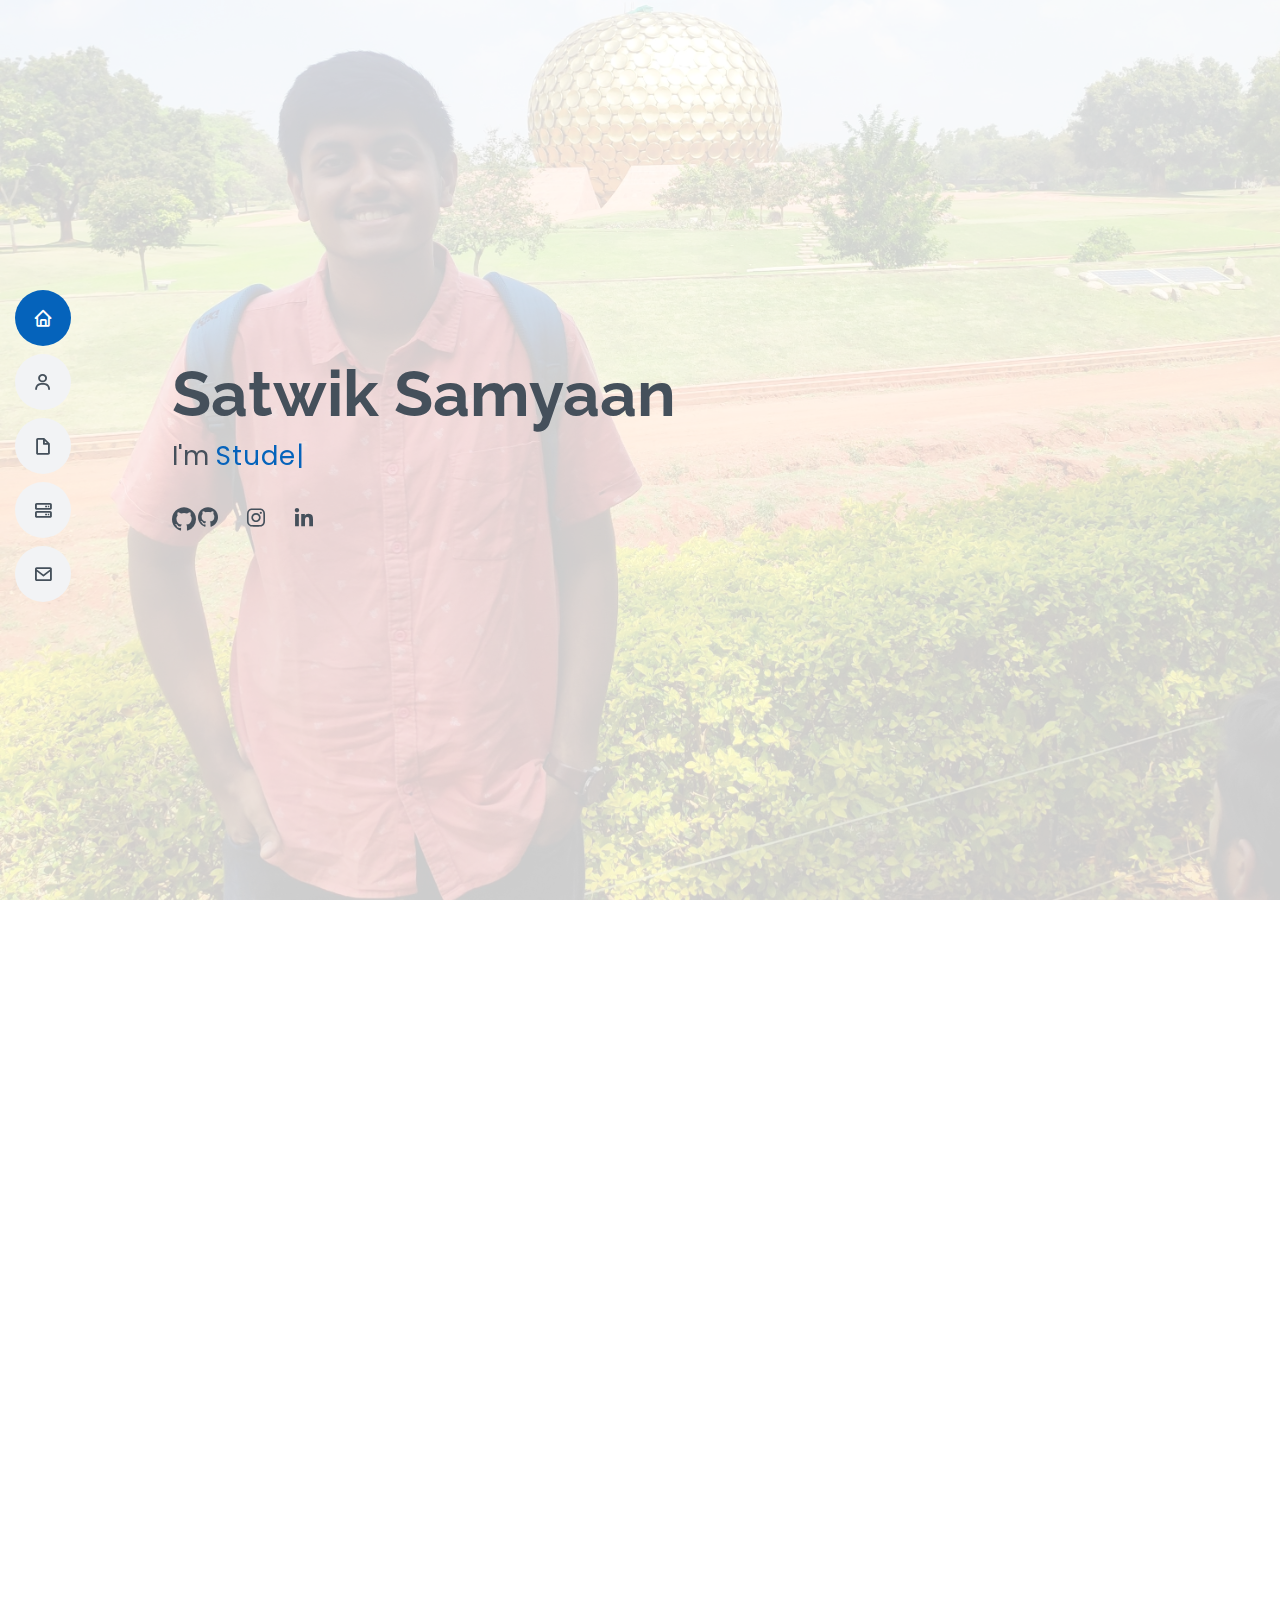
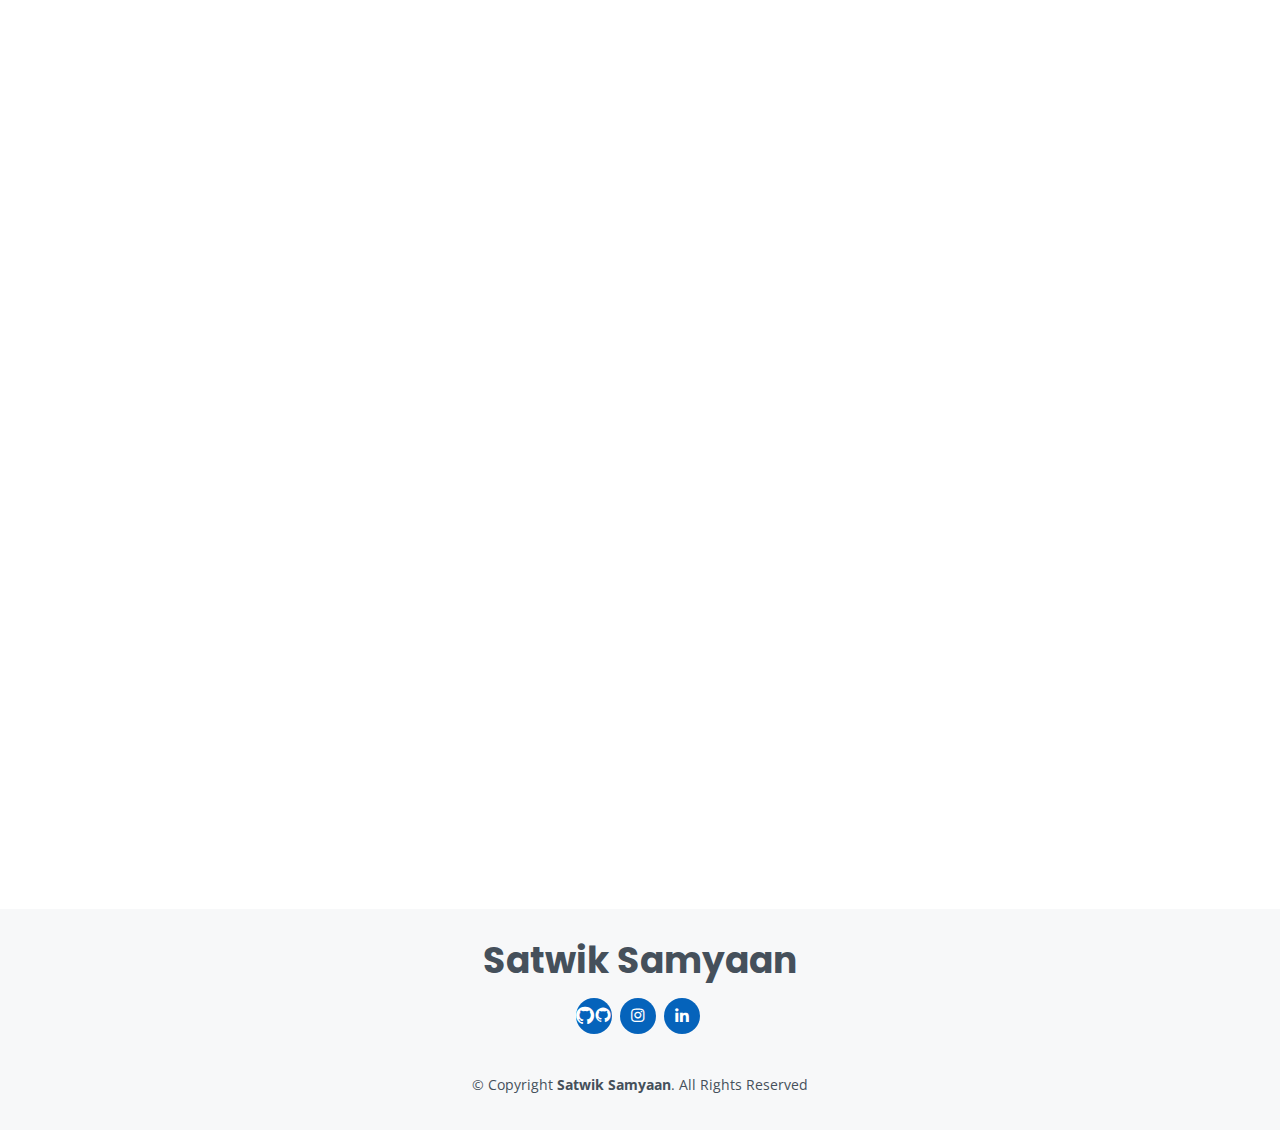
<file: index.html>
<!DOCTYPE html>
<html lang="en">

<head>
  <meta charset="utf-8">
  <meta content="width=device-width, initial-scale=1.0" name="viewport">

  <title>My Resume</title>
  <meta content="" name="description">
  <meta content="" name="keywords">

  <!-- Favicons -->
  <link href="assets/img/favicon.png" rel="icon">
  <link href="assets/img/apple-touch-icon.png" rel="apple-touch-icon">

  <!-- Google Fonts -->
  <link href="https://fonts.googleapis.com/css?family=Open+Sans:300,300i,400,400i,600,600i,700,700i|Raleway:300,300i,400,400i,500,500i,600,600i,700,700i|Poppins:300,300i,400,400i,500,500i,600,600i,700,700i" rel="stylesheet">

  <!-- Vendor CSS Files -->
  <link href="assets/vendor/aos/aos.css" rel="stylesheet">
  <link href="assets/vendor/bootstrap/css/bootstrap.min.css" rel="stylesheet">
  <link href="assets/vendor/bootstrap-icons/bootstrap-icons.css" rel="stylesheet">
  <link href="assets/vendor/boxicons/css/boxicons.min.css" rel="stylesheet">
  <link href="assets/vendor/glightbox/css/glightbox.min.css" rel="stylesheet">
  <link href="assets/vendor/swiper/swiper-bundle.min.css" rel="stylesheet">

 
  <link href="assets/css/style.css" rel="stylesheet">

  
</head>

<body>

  <!-- ======= Mobile nav toggle button ======= -->
  <!-- <button type="button" class="mobile-nav-toggle d-xl-none"><i class="bi bi-list mobile-nav-toggle"></i></button> -->
  <i class="bi bi-list mobile-nav-toggle d-xl-none"></i>
  <!-- ======= Header ======= -->
  <header id="header" class="d-flex flex-column justify-content-center">

    <nav id="navbar" class="navbar nav-menu">
      <ul>
        <li><a href="#hero" class="nav-link scrollto active"><i class="bx bx-home"></i> <span>Home</span></a></li>
        <li><a href="#about" class="nav-link scrollto"><i class="bx bx-user"></i> <span>About</span></a></li>
        <li><a href="#resume" class="nav-link scrollto"><i class="bx bx-file-blank"></i> <span>Resume</span></a></li>
        
        <li><a href="#services" class="nav-link scrollto"><i class="bx bx-server"></i> <span>Projects</span></a></li>
        <li><a href="#contact" class="nav-link scrollto"><i class="bx bx-envelope"></i> <span>Contact</span></a></li>
      </ul>
    </nav><!-- .nav-menu -->

  </header><!-- End Header -->

  <!-- ======= Hero Section ======= -->
  <section id="hero" class="d-flex flex-column justify-content-center">
    <div class="container" data-aos="zoom-in" data-aos-delay="100">
      <h1> Satwik Samyaan</h1>
      <p>I'm <span class="typed" data-typed-items="Student, Developer, Freelancer"></span></p>
      <div class="social-links">
       
        <a href="https://github.com/samyaan" class="bi-github"><i class="bx bxl-github"></i></a>
        <a href="https://www.instagram.com/samyaanistic/" class="instagram"><i class="bx bxl-instagram"></i></a>
        <a href="https://www.linkedin.com/in/satwik-samyaan-5222651a6?lipi=urn%3Ali%3Apage%3Ad_flagship3_profile_view_base_contact_details%3BVdOgK2mbSQKywjja%2BqKQvQ%3D%3D" class="linkedin"><i class="bx bxl-linkedin"></i></a>
      </div>
    </div>
  </section><!-- End Hero -->

  <main id="main">

    <!-- ======= About Section ======= -->
    <section id="about" class="about">
      <div class="container" data-aos="fade-up">

        <div class="section-title">
          <h2>About</h2>
          <p>A beginner level Developer who loves to code and involve themselve in brainstorming, turning ideas into reality.</p>
        </div>

        <div class="row">
          <div class="col-lg-4">
            <img src="assets/img/imgg.jpg" class="img-fluid" alt="">
          </div>
          <div class="col-lg-8 pt-4 pt-lg-0 content">
            <h3>Student  &amp;Web Developer.</h3>
            <p class="fst-italic">
             Hello Dear Visitor! I'm Satwik Samyaan, a student of 3rd year, VIT chennai. I was Born in Patna, Bihar, but was raised in Bilaspur Chhattisgarh.<br> 
             My Personal Details are as follows:
            </p>
            <div class="row">
              <div class="col-lg-6">
                <ul>
                  <li><i class="bi bi-chevron-right"></i> <strong>Birthday:</strong> <span>15 june 2001</span></li>
                  <li><i class="bi bi-chevron-right"></i> <strong>Github:</strong> <span><a>https://github.com/samyaan</a></span></li>
                  <li><i class="bi bi-chevron-right"></i> <strong>Email:</strong> <span>satwiksamyaan@gmail.com</span></li>
                  <li><i class="bi bi-chevron-right"></i> <strong>City:</strong> <span>Bilaspur, Chhattisgarh, India</span></li>
                  <li><i class="bi bi-chevron-right"></i> <strong>Hobbies:</strong> <span>Sketching, Cycling</span></li>
                </ul>
              </div>
              <div class="col-lg-6">
                <ul>
                  <li><i class="bi bi-chevron-right"></i> <strong>Age:</strong> <span>20</span></li>
                  <li><i class="bi bi-chevron-right"></i> <strong>Degree:</strong> <span>Undergraduate</span></li>
                 
                  <li><i class="bi bi-chevron-right"></i> <strong>Freelance:</strong> <span>Available</span></li>
                </ul>
              </div>
            </div>
            
          </div>
        </div>

      </div>
    </section><!-- End About Section -->

    <!-- ======= Facts Section ======= -->
    <section id="facts" class="facts">
      <div class="container" data-aos="fade-up">

        <div class="section-title">
          <h2>My Works</h2>
          <p>Below there is a cumulative details of the Projects and Internships i have completed so far</p>
        </div>

        <div class="row">

          

          <div class="col-md-6 mt-5 mt-md-0">
            <div class="count-box">
              <i class="bi bi-journal-richtext"></i>
              <span data-purecounter-start="0" data-purecounter-end="23" data-purecounter-duration="1" class="purecounter"></span>
              <p>Projects</p>
            </div>
          </div>

          <div class="col-md-6 mt-5 mt-lg-0">
            <div class="count-box">
              <i class="bi bi-headset"></i>
              <span data-purecounter-start="0" data-purecounter-end="2" data-purecounter-duration="1" class="purecounter"></span>
              <p>Internships</p>
            </div>
          </div>

          

        </div>

      </div>
    </section><!-- End Facts Section -->

    <!-- ======= Skills Section ======= -->
    <section id="skills" class="skills section-bg">
      <div class="container" data-aos="fade-up">

        <div class="section-title">
          <h2>Skills</h2>
          <p>This Section will Brief you about my Skills and Skill levels in Respective Subjects.</p>
        </div>

        <div class="row skills-content">

          <div class="col-lg-6">

            <div class="progress">
              <span class="skill">HTML <i class="val">100%</i></span>
              <div class="progress-bar-wrap">
                <div class="progress-bar" role="progressbar" aria-valuenow="100" aria-valuemin="0" aria-valuemax="100"></div>
              </div>
            </div>

            <div class="progress">
              <span class="skill">CSS <i class="val">90%</i></span>
              <div class="progress-bar-wrap">
                <div class="progress-bar" role="progressbar" aria-valuenow="90" aria-valuemin="0" aria-valuemax="100"></div>
              </div>
            </div>

            <div class="progress">
              <span class="skill">JavaScript <i class="val">55%</i></span>
              <div class="progress-bar-wrap">
                <div class="progress-bar" role="progressbar" aria-valuenow="55" aria-valuemin="0" aria-valuemax="100"></div>
              </div>
            </div>

            <div class="progress">
              <span class="skill">java <i class="val">75%</i></span>
              <div class="progress-bar-wrap">
                <div class="progress-bar" role="progressbar" aria-valuenow="75" aria-valuemin="0" aria-valuemax="100"></div>
              </div>
            </div>

          </div>

          <div class="col-lg-6">

            <div class="progress">
              <span class="skill">PHP <i class="val">80%</i></span>
              <div class="progress-bar-wrap">
                <div class="progress-bar" role="progressbar" aria-valuenow="80" aria-valuemin="0" aria-valuemax="100"></div>
              </div>
            </div>

            <div class="progress">
              <span class="skill">Flutter For Frontend designing <i class="val">90%</i></span>
              <div class="progress-bar-wrap">
                <div class="progress-bar" role="progressbar" aria-valuenow="90" aria-valuemin="0" aria-valuemax="100"></div>
              </div>
            </div>

            <div class="progress">
              <span class="skill">Python <i class="val">70%</i></span>
              <div class="progress-bar-wrap">
                <div class="progress-bar" role="progressbar" aria-valuenow="70" aria-valuemin="0" aria-valuemax="100"></div>
              </div>
            </div>

            <div class="progress">
              <span class="skill"> C<i class="val">70%</i></span>
              <div class="progress-bar-wrap">
                <div class="progress-bar" role="progressbar" aria-valuenow="70" aria-valuemin="0" aria-valuemax="100"></div>
              </div>
            </div>

           

          </div>

        </div>

      </div>
    </section><!-- End Skills Section -->

    <!-- ======= Resume Section ======= -->
    <section id="resume" class="resume">
      <div class="container" data-aos="fade-up">

        <div class="section-title">
          <h2>Resume</h2>
        
        </div>

        <div class="row">
          <div class="col-lg-6">
            <h3 class="resume-title">Summary</h3>
            <div class="resume-item pb-0">
              <h4>Satwik Samyaan</h4>
              <p><em>Beginner level Innovative Developer with Prior experience in front end Web Development with HTML, Backend with PHP & Front end App Development with Flutter. I have also an experience in interacting with Network layer with Python.</em></p>
              <ul>
                <li>Bilaspur, Chhattisgarh 495006</li>
               
                <li>satwiksamyaan@gmail.com</li>
              </ul>
            </div>

            <h3 class="resume-title">Education</h3>
            
            <div class="resume-item">
              <h4>BTech in Computer Science & Engineering</h4>
              <h5>2019- 2023</h5>
              <p><em>Vellore Institute of Technology, Chennai, India</em></p>
              <p>Currently I'm in Third Year and will be Completing my Graudation in 2023.</p>
            </div>
            <div class="resume-item">
              <h4>Intermediate</h4>
              <h5>2019</h5>
              <p><em>Delhi Public School, Bhilai, Chhattisgarh, India</em></p>
              <p>I completed my 12th from DPS Bhilai in 2019.  </p>
            </div>
          </div>
          <div class="col-lg-6">
            <h3 class="resume-title">Professional Experience</h3>
            <div class="resume-item">
              <h4>Web developer</h4>
              <h5>April 2021 - June 2021</h5>
             
              <ul>
                <li>Lead in the design, development, and implementation of a  Website for a Local startup Company.</li>
                <li>Developed & Delivered a complete Tourism and Rental website integrated with Payment platform. </li>
                <li>Supervise the assessment and integration of all the work in order to ensure quality and accuracy with the Client Needs.</li>
                <li>Recommended and consulted with clients on the most appropriate Website design.</li>
              </ul>
            </div>
            
            
            <div class="resume-item">

              
                <h4>Training</h4>
                <h5>November 2020 - January 2021</h5>
               
                <ul>
                  <li>Got an Traning cum Internships Opportunity in South Eastern Coal Fields LTD., which is MiniRatna Subsidiary of MahaRatna Coal India LTD.</li>
                  <li>Developed system for automated File Backup and Database management via Python.</li>
                  <li>Was Offered an Training Extension for 6 months By the Department Head.</li>
                </ul>
            </div>
            
            <div class="resume-item">
              <h4>Front End App Developer</h4>
              <h5>2020- Present</h5>
            
              <ul>
                <li>App developer in Hack Club, VIT Chennai.</li>
                <li>Complete total 3 projects of  Front-End App development.</li>
              </ul>
            </div>
          </div>
        </div>

      </div>
    </section><!-- End Resume Section -->

    

    <!-- ======= Projects Section ======= -->
    <section id="services" class="services">
      <div class="container" data-aos="fade-up">

        <div class="section-title">
          <h2>My Projects</h2>
          <p>Below here are The list of My Projects along with the Github Link:</p>
        </div>

        <div class="row">

          <div class="col-lg-4 col-md-6 d-flex align-items-stretch" data-aos="zoom-in" data-aos-delay="100">
            <div class="icon-box iconbox-blue">
              <div class="icon">
                <svg width="100" height="100" viewBox="0 0 600 600" xmlns="http://www.w3.org/2000/svg">
                  <path stroke="none" stroke-width="0" fill="#f5f5f5" d="M300,521.0016835830174C376.1290562159157,517.8887921683347,466.0731472004068,529.7835943286574,510.70327084640275,468.03025145048787C554.3714126377745,407.6079735673963,508.03601936045806,328.9844924480964,491.2728898941984,256.3432110539036C474.5976632858925,184.082847569629,479.9380746630129,96.60480741107993,416.23090153303,58.64404602377083C348.86323505073057,18.502131276798302,261.93793281208167,40.57373210992963,193.5410806939664,78.93577620505333C130.42746243093433,114.334589627462,98.30271207620316,179.96522072025542,76.75703585869454,249.04625023123273C51.97151888228291,328.5150500222984,13.704378332031375,421.85034740162234,66.52175969318436,486.19268352777647C119.04800174914682,550.1803526380478,217.28368757567262,524.383925680826,300,521.0016835830174"></path>
                </svg>
                <i class="bx bxl-dribbble"></i>
              </div>
              <h4><a href="https://github.com/samyaan/trivialation">Trivialation App</a></h4>
              <p>Apps frontend Layout for DP Battle and Social media video sharing App</p>
            </div>
          </div>

          <div class="col-lg-4 col-md-6 d-flex align-items-stretch mt-4 mt-md-0" data-aos="zoom-in" data-aos-delay="200">
            <div class="icon-box iconbox-orange ">
              <div class="icon">
                <svg width="100" height="100" viewBox="0 0 600 600" xmlns="http://www.w3.org/2000/svg">
                  <path stroke="none" stroke-width="0" fill="#f5f5f5" d="M300,582.0697525312426C382.5290701553225,586.8405444964366,449.9789794690241,525.3245884688669,502.5850820975895,461.55621195738473C556.606425686781,396.0723002908107,615.8543463187945,314.28637112970534,586.6730223649479,234.56875336149918C558.9533121215079,158.8439757836574,454.9685369536778,164.00468322053177,381.49747125262974,130.76875717737553C312.15926192815925,99.40240125094834,248.97055460311594,18.661163978235184,179.8680185752513,50.54337015887873C110.5421016452524,82.52863877960104,119.82277516462835,180.83849132639028,109.12597500060166,256.43424936330496C100.08760227029461,320.3096726198365,92.17705696193138,384.0621239912766,124.79988738764834,439.7174275375508C164.83382741302287,508.01625554203684,220.96474134820875,577.5009287672846,300,582.0697525312426"></path>
                </svg>
                <i class="bx bx-file"></i>
              </div>
              <h4><a href="https://github.com/samyaan/Vector">Vector</a></h4>
              <p>Front End Website Layout Using HTML, CSS, JS and XML</p>
            </div>
          </div>

          <div class="col-lg-4 col-md-6 d-flex align-items-stretch mt-4 mt-lg-0" data-aos="zoom-in" data-aos-delay="300">
            <div class="icon-box iconbox-pink">
              <div class="icon">
                <svg width="100" height="100" viewBox="0 0 600 600" xmlns="http://www.w3.org/2000/svg">
                  <path stroke="none" stroke-width="0" fill="#f5f5f5" d="M300,541.5067337569781C382.14930387511276,545.0595476570109,479.8736841581634,548.3450877840088,526.4010558755058,480.5488172755941C571.5218469581645,414.80211281144784,517.5187510058486,332.0715597781072,496.52539010469104,255.14436215662573C477.37192572678356,184.95920475031193,473.57363656557914,105.61284051026155,413.0603344069578,65.22779650032875C343.27470386102294,18.654635553484475,251.2091493199835,5.337323636656869,175.0934190732945,40.62881213300186C97.87086631185822,76.43348514350839,51.98124368387456,156.15599469081315,36.44837278890362,239.84606092416172C21.716077023791087,319.22268207091537,43.775223500013084,401.1760424656574,96.891909868211,461.97329694683043C147.22146801428983,519.5804099606455,223.5754009179313,538.201503339737,300,541.5067337569781"></path>
                </svg>
                <i class="bx bx-tachometer"></i>
              </div>
              <h4><a href="https://github.com/samyaan/Healthify">Healthify</a></h4>
              <p>
                This website is based on our idea to support and expand medical heatlh facility even in rural areas.       
                The application basically takes general health info about the user and about their health record and maintains it.</p>
            </div>
          </div>

          <div class="col-lg-4 col-md-6 d-flex align-items-stretch mt-4" data-aos="zoom-in" data-aos-delay="100">
            <div class="icon-box iconbox-yellow">
              <div class="icon">
                <svg width="100" height="100" viewBox="0 0 600 600" xmlns="http://www.w3.org/2000/svg">
                  <path stroke="none" stroke-width="0" fill="#f5f5f5" d="M300,503.46388370962813C374.79870501325706,506.71871716319447,464.8034551963731,527.1746412648533,510.4981551193396,467.86667711651364C555.9287308511215,408.9015244558933,512.6030010748507,327.5744911775523,490.211057578863,256.5855673507754C471.097692560561,195.9906835881958,447.69079081568157,138.11976852964426,395.19560036434837,102.3242989838813C329.3053358748298,57.3949838291264,248.02791733380457,8.279543830951368,175.87071277845988,42.242879143198664C103.41431057327972,76.34704239035025,93.79494320519305,170.9812938413882,81.28167332365135,250.07896920659033C70.17666984294237,320.27484674793965,64.84698225790005,396.69656628748305,111.28512138212992,450.4950937839243C156.20124167950087,502.5303643271138,231.32542653798444,500.4755392045468,300,503.46388370962813"></path>
                </svg>
                <i class="bx bx-layer"></i>
              </div>
              <h4><a href="https://github.com/samyaan/notes-app">Notes App</a></h4>
              <p>A note Taking Application with in App voice to text feature.</p>
            </div>
          </div>

          <div class="col-lg-4 col-md-6 d-flex align-items-stretch mt-4" data-aos="zoom-in" data-aos-delay="200">
            <div class="icon-box iconbox-red">
              <div class="icon">
                <svg width="100" height="100" viewBox="0 0 600 600" xmlns="http://www.w3.org/2000/svg">
                  <path stroke="none" stroke-width="0" fill="#f5f5f5" d="M300,532.3542879108572C369.38199826031484,532.3153073249985,429.10787420159085,491.63046689027357,474.5244479745417,439.17860296908856C522.8885846962883,383.3225815378663,569.1668002868075,314.3205725914397,550.7432151929288,242.7694973846089C532.6665558377875,172.5657663291529,456.2379748765914,142.6223662098291,390.3689995646985,112.34683881706744C326.66090330228417,83.06452184765237,258.84405631176094,53.51806209861945,193.32584062364296,78.48882559362697C121.61183558270385,105.82097193414197,62.805066853699245,167.19869350419734,48.57481801355237,242.6138429142374C34.843463184063346,315.3850353017275,76.69343916112496,383.4422959591041,125.22947124332185,439.3748458443577C170.7312796277747,491.8107796887764,230.57421082200815,532.3932930995766,300,532.3542879108572"></path>
                </svg>
                <i class="bx bx-slideshow"></i>
              </div>
              <h4><a href="https://github.com/samyaan/FTP-server-folder-upload">FTP-server-folder-upload</a></h4>
              <p>This repository contains a python file that will enable you to upload a complete folder to your FTP server and a php file where you can see all the files uploaded in the FTP server</p>
            </div>
          </div>

          <div class="col-lg-4 col-md-6 d-flex align-items-stretch mt-4" data-aos="zoom-in" data-aos-delay="300">
            <div class="icon-box iconbox-teal">
              <div class="icon">
                <svg width="100" height="100" viewBox="0 0 600 600" xmlns="http://www.w3.org/2000/svg">
                  <path stroke="none" stroke-width="0" fill="#f5f5f5" d="M300,566.797414625762C385.7384707136149,576.1784315230908,478.7894351017131,552.8928747891023,531.9192734346935,484.94944893311C584.6109503024035,417.5663521118492,582.489472248146,322.67544863468447,553.9536738515405,242.03673114598146C529.1557734026468,171.96086150256528,465.24506316201064,127.66468636344209,395.9583748389544,100.7403814666027C334.2173773831606,76.7482773500951,269.4350130405921,84.62216499799875,207.1952322260088,107.2889140133804C132.92018162631612,134.33871894543012,41.79353780512637,160.00259165414826,22.644507872594943,236.69541883565114C3.319112789854554,314.0945973066697,72.72355303640163,379.243833228382,124.04198916343866,440.3218312028393C172.9286146004772,498.5055451809895,224.45579914871206,558.5317968840102,300,566.797414625762"></path>
                </svg>
                <i class="bx bx-arch"></i>
              </div>
              <h4><a href="https://github.com/samyaan/MySQL-database-backup">MySQL-database-backup</a></h4>
              <p>Python script that will automatically take backup of all the databases present in the MySQL and save them in a folder with name as the date and time when the backup has been taken.</p>
            </div>
          </div>

          <div class="col-lg-4 col-md-6 d-flex align-items-stretch mt-4" data-aos="zoom-in" data-aos-delay="300">
            <div class="icon-box iconbox-teal">
              <div class="icon">
                <svg width="100" height="100" viewBox="0 0 600 600" xmlns="http://www.w3.org/2000/svg">
                  <path stroke="none" stroke-width="0" fill="#f5f5f5" d="M300,566.797414625762C385.7384707136149,576.1784315230908,478.7894351017131,552.8928747891023,531.9192734346935,484.94944893311C584.6109503024035,417.5663521118492,582.489472248146,322.67544863468447,553.9536738515405,242.03673114598146C529.1557734026468,171.96086150256528,465.24506316201064,127.66468636344209,395.9583748389544,100.7403814666027C334.2173773831606,76.7482773500951,269.4350130405921,84.62216499799875,207.1952322260088,107.2889140133804C132.92018162631612,134.33871894543012,41.79353780512637,160.00259165414826,22.644507872594943,236.69541883565114C3.319112789854554,314.0945973066697,72.72355303640163,379.243833228382,124.04198916343866,440.3218312028393C172.9286146004772,498.5055451809895,224.45579914871206,558.5317968840102,300,566.797414625762"></path>
                </svg>
                <i class="bx bx-analyse"></i>
              </div>
              <h4><a href="https://github.com/samyaan/PDF-Downloader">PDF Downloader</a></h4>
              <p>A Python script to automatically download all the PDFs present in a website and save them in a folder in you PC</p>
            </div>
          </div>

          <div class="col-lg-4 col-md-6 d-flex align-items-stretch mt-4" data-aos="zoom-in" data-aos-delay="300">
            <div class="icon-box iconbox-teal">
              <div class="icon">
                <svg width="100" height="100" viewBox="0 0 600 600" xmlns="http://www.w3.org/2000/svg">
                  <path stroke="none" stroke-width="0" fill="#f5f5f5" d="M300,566.797414625762C385.7384707136149,576.1784315230908,478.7894351017131,552.8928747891023,531.9192734346935,484.94944893311C584.6109503024035,417.5663521118492,582.489472248146,322.67544863468447,553.9536738515405,242.03673114598146C529.1557734026468,171.96086150256528,465.24506316201064,127.66468636344209,395.9583748389544,100.7403814666027C334.2173773831606,76.7482773500951,269.4350130405921,84.62216499799875,207.1952322260088,107.2889140133804C132.92018162631612,134.33871894543012,41.79353780512637,160.00259165414826,22.644507872594943,236.69541883565114C3.319112789854554,314.0945973066697,72.72355303640163,379.243833228382,124.04198916343866,440.3218312028393C172.9286146004772,498.5055451809895,224.45579914871206,558.5317968840102,300,566.797414625762"></path>
                </svg>
                <i class="bx bx-shopping-bag"></i>
              </div>
              <h4><a href="https://github.com/samyaan/E-commerce-Website">E- Commerce Website</a></h4>
              <p>A basic E-commerce website We are creating an Online medical store for public use to provide access to essential requirements during this trying time, we would be creating an authorization page where new users could register or old user can login. The store would be user friendly and easy to navigate, the main page would show various categories of medicine and their associated health problem.</p>
            </div>
          </div>

          <div class="col-lg-4 col-md-6 d-flex align-items-stretch mt-4" data-aos="zoom-in" data-aos-delay="300">
            <div class="icon-box iconbox-teal">
              <div class="icon">
                <svg width="100" height="100" viewBox="0 0 600 600" xmlns="http://www.w3.org/2000/svg">
                  <path stroke="none" stroke-width="0" fill="#f5f5f5" d="M300,566.797414625762C385.7384707136149,576.1784315230908,478.7894351017131,552.8928747891023,531.9192734346935,484.94944893311C584.6109503024035,417.5663521118492,582.489472248146,322.67544863468447,553.9536738515405,242.03673114598146C529.1557734026468,171.96086150256528,465.24506316201064,127.66468636344209,395.9583748389544,100.7403814666027C334.2173773831606,76.7482773500951,269.4350130405921,84.62216499799875,207.1952322260088,107.2889140133804C132.92018162631612,134.33871894543012,41.79353780512637,160.00259165414826,22.644507872594943,236.69541883565114C3.319112789854554,314.0945973066697,72.72355303640163,379.243833228382,124.04198916343866,440.3218312028393C172.9286146004772,498.5055451809895,224.45579914871206,558.5317968840102,300,566.797414625762"></path>
                </svg>
                <i class="bx bx-card"></i>
              </div>
              <h4><a href="https://github.com/samyaan/samyaan.github.io">Rental & Toursim Website </a></h4>
              <p>A basic Toursim website Layout and Cycle Rental Backend with PHP along with payment Portal Integrated Via Paytm</p>
            </div>
          </div>



        </div>

      </div>
    </section><!-- End Projects Section -->


    <!-- ======= Contact Section ======= -->
    <section id="contact" class="contact">
      <div class="container" data-aos="fade-up">

        <div class="section-title">
          <h2>Contact</h2>
        </div>

        <div class="row mt-1">

          <div class="col-lg-4">
            <div class="info">
              <div class="address">
                <i class="bi bi-geo-alt"></i>
                <h4>Location:</h4>
                <p>Bilaspur, Chhattisgarh</p>
              </div>

              <div class="email">
                <i class="bi bi-envelope"></i>
                <h4>Email:</h4>
                <p>satwiksamyaan@gmail.com</p>
              </div>

            
            </div>

          </div>

          <div class="col-lg-8 mt-5 mt-lg-0">

            <form action="forms/contact.php" method="post" role="form" class="php-email-form">
              <div class="row">
                <div class="col-md-6 form-group">
                  <input type="text" name="name" class="form-control" id="name" placeholder="Your Name" required>
                </div>
                <div class="col-md-6 form-group mt-3 mt-md-0">
                  <input type="email" class="form-control" name="email" id="email" placeholder="Your Email" required>
                </div>
              </div>
              <div class="form-group mt-3">
                <input type="text" class="form-control" name="subject" id="subject" placeholder="Subject" required>
              </div>
              <div class="form-group mt-3">
                <textarea class="form-control" name="message" rows="5" placeholder="Message" required></textarea>
              </div>
              <div class="my-3">
                <div class="loading">Loading</div>
                <div class="error-message"></div>
                <div class="sent-message">Your message has been sent. Thank you!</div>
              </div>
              <div class="text-center"><button type="submit">Send Message</button></div>
            </form>

          </div>

        </div>

      </div>
    </section><!-- End Contact Section -->

  </main><!-- End #main -->

  <!-- ======= Footer ======= -->
  <footer id="footer">
    <div class="container">
      <h3>Satwik Samyaan</h3>
     
      <div class="social-links">
        <a href="https://github.com/samyaan" class="bi-github"><i class="bx bxl-github"></i></a>
        <a href="https://www.instagram.com/samyaanistic/" class="instagram"><i class="bx bxl-instagram"></i></a>     
        <a href="https://www.linkedin.com/in/satwik-samyaan-5222651a6?lipi=urn%3Ali%3Apage%3Ad_flagship3_profile_view_base_contact_details%3BVdOgK2mbSQKywjja%2BqKQvQ%3D%3D" class="linkedin"><i class="bx bxl-linkedin"></i></a>
      </div>
      <div class="copyright">
        &copy; Copyright <strong><span>Satwik Samyaan</span></strong>. All Rights Reserved
      </div>
     
    </div>
  </footer><!-- End Footer -->

  <div id="preloader"></div>
  <a href="#" class="back-to-top d-flex align-items-center justify-content-center"><i class="bi bi-arrow-up-short"></i></a>

  <!-- Vendor JS Files -->
  <script src="assets/vendor/aos/aos.js"></script>
  <script src="assets/vendor/bootstrap/js/bootstrap.bundle.min.js"></script>
  <script src="assets/vendor/glightbox/js/glightbox.min.js"></script>
  <script src="assets/vendor/isotope-layout/isotope.pkgd.min.js"></script>
  <script src="assets/vendor/php-email-form/validate.js"></script>
  <script src="assets/vendor/purecounter/purecounter.js"></script>
  <script src="assets/vendor/swiper/swiper-bundle.min.js"></script>
  <script src="assets/vendor/typed.js/typed.min.js"></script>
  <script src="assets/vendor/waypoints/noframework.waypoints.js"></script>

  <!-- Template Main JS File -->
  <script src="assets/js/main.js"></script>

</body>

</html>
</file>
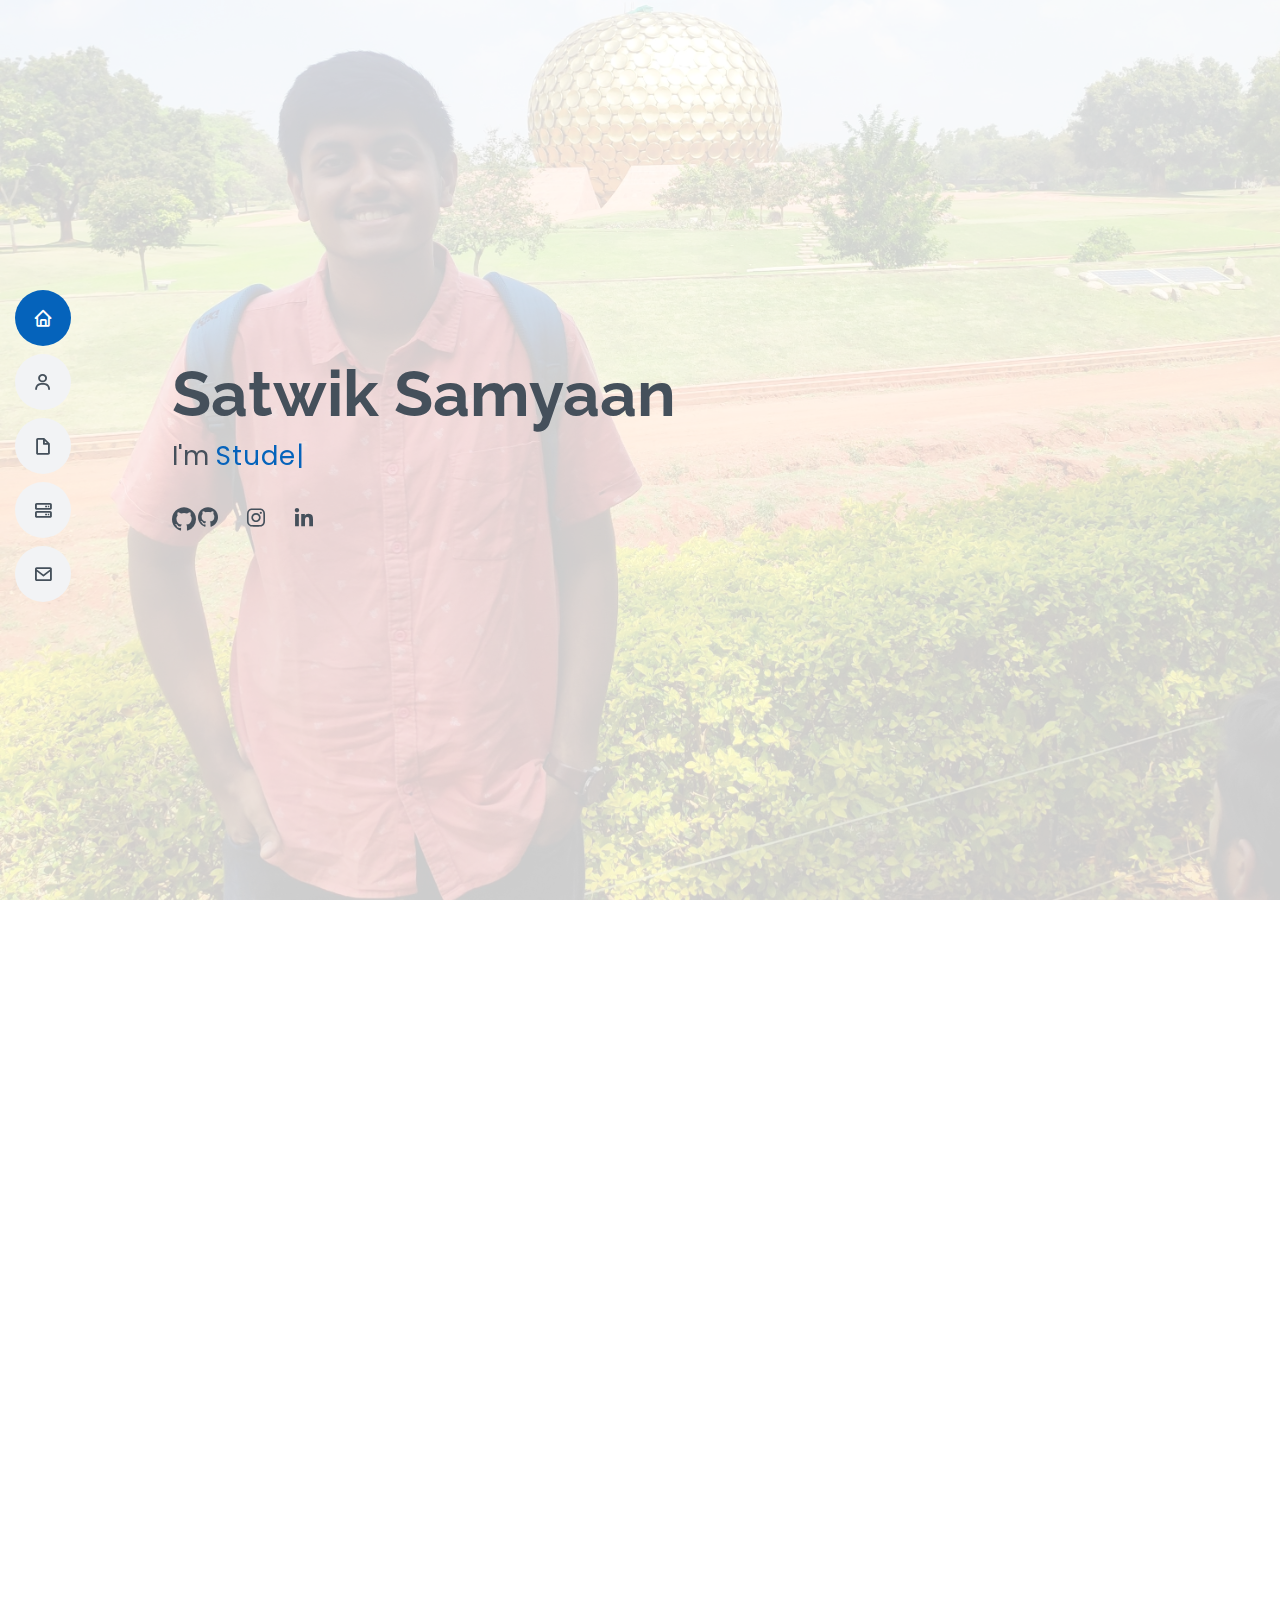
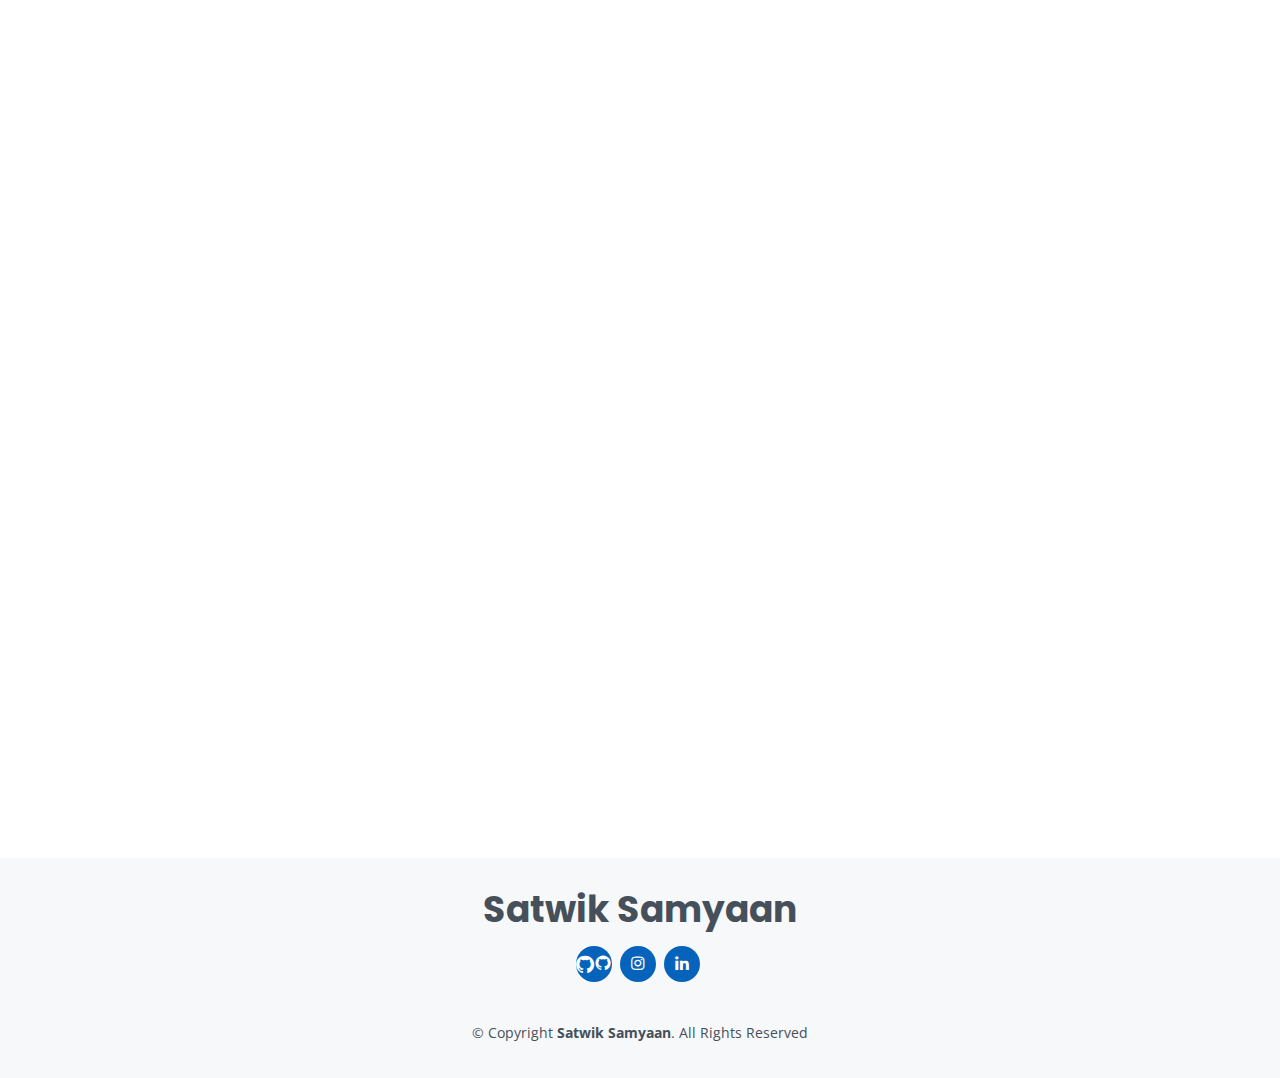
<file: MyResume/index.html>
<!DOCTYPE html>
<html lang="en">

<head>
  <meta charset="utf-8">
  <meta content="width=device-width, initial-scale=1.0" name="viewport">

  <title>My Resume</title>
  <meta content="" name="description">
  <meta content="" name="keywords">

  <!-- Favicons -->
  <link href="assets/img/favicon.png" rel="icon">
  <link href="assets/img/apple-touch-icon.png" rel="apple-touch-icon">

  <!-- Google Fonts -->
  <link href="https://fonts.googleapis.com/css?family=Open+Sans:300,300i,400,400i,600,600i,700,700i|Raleway:300,300i,400,400i,500,500i,600,600i,700,700i|Poppins:300,300i,400,400i,500,500i,600,600i,700,700i" rel="stylesheet">

  <!-- Vendor CSS Files -->
  <link href="assets/vendor/aos/aos.css" rel="stylesheet">
  <link href="assets/vendor/bootstrap/css/bootstrap.min.css" rel="stylesheet">
  <link href="assets/vendor/bootstrap-icons/bootstrap-icons.css" rel="stylesheet">
  <link href="assets/vendor/boxicons/css/boxicons.min.css" rel="stylesheet">
  <link href="assets/vendor/glightbox/css/glightbox.min.css" rel="stylesheet">
  <link href="assets/vendor/swiper/swiper-bundle.min.css" rel="stylesheet">

 
  <link href="assets/css/style.css" rel="stylesheet">

  
</head>

<body>

  <!-- ======= Mobile nav toggle button ======= -->
  <!-- <button type="button" class="mobile-nav-toggle d-xl-none"><i class="bi bi-list mobile-nav-toggle"></i></button> -->
  <i class="bi bi-list mobile-nav-toggle d-xl-none"></i>
  <!-- ======= Header ======= -->
  <header id="header" class="d-flex flex-column justify-content-center">

    <nav id="navbar" class="navbar nav-menu">
      <ul>
        <li><a href="#hero" class="nav-link scrollto active"><i class="bx bx-home"></i> <span>Home</span></a></li>
        <li><a href="#about" class="nav-link scrollto"><i class="bx bx-user"></i> <span>About</span></a></li>
        <li><a href="#resume" class="nav-link scrollto"><i class="bx bx-file-blank"></i> <span>Resume</span></a></li>
        
        <li><a href="#services" class="nav-link scrollto"><i class="bx bx-server"></i> <span>Projects</span></a></li>
        <li><a href="#contact" class="nav-link scrollto"><i class="bx bx-envelope"></i> <span>Contact</span></a></li>
      </ul>
    </nav><!-- .nav-menu -->

  </header><!-- End Header -->

  <!-- ======= Hero Section ======= -->
  <section id="hero" class="d-flex flex-column justify-content-center">
    <div class="container" data-aos="zoom-in" data-aos-delay="100">
      <h1> Satwik Samyaan</h1>
      <p>I'm <span class="typed" data-typed-items="Student, Developer, Freelancer"></span></p>
      <div class="social-links">
       
        <a href="https://github.com/samyaan" class="bi-github"><i class="bx bxl-github"></i></a>
        <a href="https://www.instagram.com/samyaanistic/" class="instagram"><i class="bx bxl-instagram"></i></a>
        <a href="https://www.linkedin.com/in/satwik-samyaan-5222651a6?lipi=urn%3Ali%3Apage%3Ad_flagship3_profile_view_base_contact_details%3BVdOgK2mbSQKywjja%2BqKQvQ%3D%3D" class="linkedin"><i class="bx bxl-linkedin"></i></a>
      </div>
    </div>
  </section><!-- End Hero -->

  <main id="main">

    <!-- ======= About Section ======= -->
    <section id="about" class="about">
      <div class="container" data-aos="fade-up">

        <div class="section-title">
          <h2>About</h2>
          <p>A beginner level Developer who loves to code and involve myself in brainstorming, turning ideas into reality.</p>
        </div>

        <div class="row">
          <div class="col-lg-4">
            <img src="assets/img/imgg.jpg" class="img-fluid" alt="">
          </div>
          <div class="col-lg-8 pt-4 pt-lg-0 content">
            <h3>Student  &amp;Web Developer.</h3>
            <p class="fst-italic">
             Hello Dear Visitor! Myself Satwik Samyaan, a student of 3rd year, Vit chennai. I was Born in Patna, Bihar & brought up in Bilaspur Chhattisgarh.<br> 
             My Personal Details are as follows:
            </p>
            <div class="row">
              <div class="col-lg-6">
                <ul>
                  <li><i class="bi bi-chevron-right"></i> <strong>Birthday:</strong> <span>15 june 2001</span></li>
                  <li><i class="bi bi-chevron-right"></i> <strong>Github:</strong> <span><a>https://github.com/samyaan</a></span></li>
                  <li><i class="bi bi-chevron-right"></i> <strong>Email:</strong> <span>satwiksamyaan@gmail.com</span></li>
                  <li><i class="bi bi-chevron-right"></i> <strong>City:</strong> <span>Chhattisgarh, India</span></li>
                </ul>
              </div>
              <div class="col-lg-6">
                <ul>
                  <li><i class="bi bi-chevron-right"></i> <strong>Age:</strong> <span>20</span></li>
                  <li><i class="bi bi-chevron-right"></i> <strong>Degree:</strong> <span>Undergraduate</span></li>
                 
                  <li><i class="bi bi-chevron-right"></i> <strong>Freelance:</strong> <span>Available</span></li>
                </ul>
              </div>
            </div>
            
          </div>
        </div>

      </div>
    </section><!-- End About Section -->

    <!-- ======= Facts Section ======= -->
    <section id="facts" class="facts">
      <div class="container" data-aos="fade-up">

        <div class="section-title">
          <h2>My Works</h2>
          <p>Below there is a cumulative details of the Projects and Internships i have completed so far</p>
        </div>

        <div class="row">

          

          <div class="col-md-6 mt-5 mt-md-0">
            <div class="count-box">
              <i class="bi bi-journal-richtext"></i>
              <span data-purecounter-start="0" data-purecounter-end="23" data-purecounter-duration="1" class="purecounter"></span>
              <p>Projects</p>
            </div>
          </div>

          <div class="col-md-6 mt-5 mt-lg-0">
            <div class="count-box">
              <i class="bi bi-headset"></i>
              <span data-purecounter-start="0" data-purecounter-end="2" data-purecounter-duration="1" class="purecounter"></span>
              <p>Internships</p>
            </div>
          </div>

          

        </div>

      </div>
    </section><!-- End Facts Section -->

    <!-- ======= Skills Section ======= -->
    <section id="skills" class="skills section-bg">
      <div class="container" data-aos="fade-up">

        <div class="section-title">
          <h2>Skills</h2>
          <p>This Section will Brief you about my Skills and Skill levels in Respective Subjects.</p>
        </div>

        <div class="row skills-content">

          <div class="col-lg-6">

            <div class="progress">
              <span class="skill">HTML <i class="val">100%</i></span>
              <div class="progress-bar-wrap">
                <div class="progress-bar" role="progressbar" aria-valuenow="100" aria-valuemin="0" aria-valuemax="100"></div>
              </div>
            </div>

            <div class="progress">
              <span class="skill">CSS <i class="val">90%</i></span>
              <div class="progress-bar-wrap">
                <div class="progress-bar" role="progressbar" aria-valuenow="90" aria-valuemin="0" aria-valuemax="100"></div>
              </div>
            </div>

            <div class="progress">
              <span class="skill">JavaScript <i class="val">55%</i></span>
              <div class="progress-bar-wrap">
                <div class="progress-bar" role="progressbar" aria-valuenow="55" aria-valuemin="0" aria-valuemax="100"></div>
              </div>
            </div>

            <div class="progress">
              <span class="skill">java <i class="val">75%</i></span>
              <div class="progress-bar-wrap">
                <div class="progress-bar" role="progressbar" aria-valuenow="75" aria-valuemin="0" aria-valuemax="100"></div>
              </div>
            </div>

          </div>

          <div class="col-lg-6">

            <div class="progress">
              <span class="skill">PHP <i class="val">80%</i></span>
              <div class="progress-bar-wrap">
                <div class="progress-bar" role="progressbar" aria-valuenow="80" aria-valuemin="0" aria-valuemax="100"></div>
              </div>
            </div>

            <div class="progress">
              <span class="skill">Flutter For Frontend designing <i class="val">90%</i></span>
              <div class="progress-bar-wrap">
                <div class="progress-bar" role="progressbar" aria-valuenow="90" aria-valuemin="0" aria-valuemax="100"></div>
              </div>
            </div>

            <div class="progress">
              <span class="skill">Python <i class="val">70%</i></span>
              <div class="progress-bar-wrap">
                <div class="progress-bar" role="progressbar" aria-valuenow="70" aria-valuemin="0" aria-valuemax="100"></div>
              </div>
            </div>

            <div class="progress">
              <span class="skill"> C<i class="val">70%</i></span>
              <div class="progress-bar-wrap">
                <div class="progress-bar" role="progressbar" aria-valuenow="70" aria-valuemin="0" aria-valuemax="100"></div>
              </div>
            </div>

           

          </div>

        </div>

      </div>
    </section><!-- End Skills Section -->

    <!-- ======= Resume Section ======= -->
    <section id="resume" class="resume">
      <div class="container" data-aos="fade-up">

        <div class="section-title">
          <h2>Resume</h2>
        
        </div>

        <div class="row">
          <div class="col-lg-6">
            <h3 class="resume-title">Summary</h3>
            <div class="resume-item pb-0">
              <h4>Satwik Samyaan</h4>
              <p><em>Beginner level Innovative Developer with Prior experience in front end Web Development with HTML, Backend with PHP & Front end App Development with Flutter. I also have an experience in interacting with Network layer with Python.</em></p>
              <ul>
                <li>Bilaspur, Chhattisgarh 495006</li>
               
                <li>satwiksamyaan@gmail.com</li>
              </ul>
            </div>

            <h3 class="resume-title">Education</h3>
            <div class="resume-item">
              <h4>Intermediate</h4>
              <h5>2019</h5>
              <p><em>Delhi Public School, Bhilai, Chhattisgarh, India</em></p>
              <p>I completed my 12th from DPS Bhilai in 2019 and prepared myself to get admission in some of the best Universities in the Country.  </p>
            </div>
            <div class="resume-item">
              <h4>BTech in Computer Science & Engineering</h4>
              <h5>2019- 2023</h5>
              <p><em>Vellore Institute of Technology, Chennai, India</em></p>
              <p>Currently I'm in Third Year of my College and will be Completing my Graudation in 2023.</p>
            </div>
          </div>
          <div class="col-lg-6">
            <h3 class="resume-title">Professional Experience</h3>
            <div class="resume-item">

              
                <h4>Training</h4>
                <h5>November 2020 - January 2021</h5>
               
                <ul>
                  <li>Got an Traning cum Internships Opportunity in South Eastern Coal Fields LTD.</li>
                  <li>Developed system for automated File Backup and Database management via Python.</li>
                  <li>Was Offered an Training Extension for 6 months By the Department Head.</li>
                </ul>
            </div>
            <div class="resume-item">
              <h4>Web developer</h4>
              <h5>April 2021 - June 2021</h5>
             
              <ul>
                <li>Lead in the design, development, and implementation of a  Website for a Local startup Company</li>
                <li>Delivering a complete Tourism and Rental website integrated with Payment platform. </li>
                <li>Supervise the assessment and integration of all the work in order to ensure quality and accuracy with the Client Needs.</li>
                <li>Recommended and consulted with clients on the most appropriate Website design</li>
              </ul>
            </div>
            <div class="resume-item">
              <h4>Front End App Developer</h4>
              <h5>2020- Present</h5>
            
              <ul>
                <li>App developer in Hack Club, VIT Chennai.</li>
                <li>Complete total 3 projects of  Front-End App development.</li>
              </ul>
            </div>
          </div>
        </div>

      </div>
    </section><!-- End Resume Section -->

    

    <!-- ======= Projects Section ======= -->
    <section id="services" class="services">
      <div class="container" data-aos="fade-up">

        <div class="section-title">
          <h2>My Projects</h2>
          <p>Below here are The list of My Projects along with the Github Link:</p>
        </div>

        <div class="row">

          <div class="col-lg-4 col-md-6 d-flex align-items-stretch" data-aos="zoom-in" data-aos-delay="100">
            <div class="icon-box iconbox-blue">
              <div class="icon">
                <svg width="100" height="100" viewBox="0 0 600 600" xmlns="http://www.w3.org/2000/svg">
                  <path stroke="none" stroke-width="0" fill="#f5f5f5" d="M300,521.0016835830174C376.1290562159157,517.8887921683347,466.0731472004068,529.7835943286574,510.70327084640275,468.03025145048787C554.3714126377745,407.6079735673963,508.03601936045806,328.9844924480964,491.2728898941984,256.3432110539036C474.5976632858925,184.082847569629,479.9380746630129,96.60480741107993,416.23090153303,58.64404602377083C348.86323505073057,18.502131276798302,261.93793281208167,40.57373210992963,193.5410806939664,78.93577620505333C130.42746243093433,114.334589627462,98.30271207620316,179.96522072025542,76.75703585869454,249.04625023123273C51.97151888228291,328.5150500222984,13.704378332031375,421.85034740162234,66.52175969318436,486.19268352777647C119.04800174914682,550.1803526380478,217.28368757567262,524.383925680826,300,521.0016835830174"></path>
                </svg>
                <i class="bx bxl-dribbble"></i>
              </div>
              <h4><a href="https://github.com/samyaan/trivialation">Trivialation App</a></h4>
              <p>Apps frontend Layout for DP Battle and Social media video sharing App</p>
            </div>
          </div>

          <div class="col-lg-4 col-md-6 d-flex align-items-stretch mt-4 mt-md-0" data-aos="zoom-in" data-aos-delay="200">
            <div class="icon-box iconbox-orange ">
              <div class="icon">
                <svg width="100" height="100" viewBox="0 0 600 600" xmlns="http://www.w3.org/2000/svg">
                  <path stroke="none" stroke-width="0" fill="#f5f5f5" d="M300,582.0697525312426C382.5290701553225,586.8405444964366,449.9789794690241,525.3245884688669,502.5850820975895,461.55621195738473C556.606425686781,396.0723002908107,615.8543463187945,314.28637112970534,586.6730223649479,234.56875336149918C558.9533121215079,158.8439757836574,454.9685369536778,164.00468322053177,381.49747125262974,130.76875717737553C312.15926192815925,99.40240125094834,248.97055460311594,18.661163978235184,179.8680185752513,50.54337015887873C110.5421016452524,82.52863877960104,119.82277516462835,180.83849132639028,109.12597500060166,256.43424936330496C100.08760227029461,320.3096726198365,92.17705696193138,384.0621239912766,124.79988738764834,439.7174275375508C164.83382741302287,508.01625554203684,220.96474134820875,577.5009287672846,300,582.0697525312426"></path>
                </svg>
                <i class="bx bx-file"></i>
              </div>
              <h4><a href="https://github.com/samyaan/Vector">Vector</a></h4>
              <p>Front End Website Layout Using HTML, CSS, JS and XML</p>
            </div>
          </div>

          <div class="col-lg-4 col-md-6 d-flex align-items-stretch mt-4 mt-lg-0" data-aos="zoom-in" data-aos-delay="300">
            <div class="icon-box iconbox-pink">
              <div class="icon">
                <svg width="100" height="100" viewBox="0 0 600 600" xmlns="http://www.w3.org/2000/svg">
                  <path stroke="none" stroke-width="0" fill="#f5f5f5" d="M300,541.5067337569781C382.14930387511276,545.0595476570109,479.8736841581634,548.3450877840088,526.4010558755058,480.5488172755941C571.5218469581645,414.80211281144784,517.5187510058486,332.0715597781072,496.52539010469104,255.14436215662573C477.37192572678356,184.95920475031193,473.57363656557914,105.61284051026155,413.0603344069578,65.22779650032875C343.27470386102294,18.654635553484475,251.2091493199835,5.337323636656869,175.0934190732945,40.62881213300186C97.87086631185822,76.43348514350839,51.98124368387456,156.15599469081315,36.44837278890362,239.84606092416172C21.716077023791087,319.22268207091537,43.775223500013084,401.1760424656574,96.891909868211,461.97329694683043C147.22146801428983,519.5804099606455,223.5754009179313,538.201503339737,300,541.5067337569781"></path>
                </svg>
                <i class="bx bx-tachometer"></i>
              </div>
              <h4><a href="https://github.com/samyaan/Healthify">Healthify</a></h4>
              <p>
                This website is based on our idea to support and expand medical heatlh facility even in rural areas.       
                The application basically takes general health info about the user and about their health record and maintains it.</p>
            </div>
          </div>

          <div class="col-lg-4 col-md-6 d-flex align-items-stretch mt-4" data-aos="zoom-in" data-aos-delay="100">
            <div class="icon-box iconbox-yellow">
              <div class="icon">
                <svg width="100" height="100" viewBox="0 0 600 600" xmlns="http://www.w3.org/2000/svg">
                  <path stroke="none" stroke-width="0" fill="#f5f5f5" d="M300,503.46388370962813C374.79870501325706,506.71871716319447,464.8034551963731,527.1746412648533,510.4981551193396,467.86667711651364C555.9287308511215,408.9015244558933,512.6030010748507,327.5744911775523,490.211057578863,256.5855673507754C471.097692560561,195.9906835881958,447.69079081568157,138.11976852964426,395.19560036434837,102.3242989838813C329.3053358748298,57.3949838291264,248.02791733380457,8.279543830951368,175.87071277845988,42.242879143198664C103.41431057327972,76.34704239035025,93.79494320519305,170.9812938413882,81.28167332365135,250.07896920659033C70.17666984294237,320.27484674793965,64.84698225790005,396.69656628748305,111.28512138212992,450.4950937839243C156.20124167950087,502.5303643271138,231.32542653798444,500.4755392045468,300,503.46388370962813"></path>
                </svg>
                <i class="bx bx-layer"></i>
              </div>
              <h4><a href="https://github.com/samyaan/notes-app">Notes App</a></h4>
              <p>A note Taking Application with in App voice to text feature.</p>
            </div>
          </div>

          <div class="col-lg-4 col-md-6 d-flex align-items-stretch mt-4" data-aos="zoom-in" data-aos-delay="200">
            <div class="icon-box iconbox-red">
              <div class="icon">
                <svg width="100" height="100" viewBox="0 0 600 600" xmlns="http://www.w3.org/2000/svg">
                  <path stroke="none" stroke-width="0" fill="#f5f5f5" d="M300,532.3542879108572C369.38199826031484,532.3153073249985,429.10787420159085,491.63046689027357,474.5244479745417,439.17860296908856C522.8885846962883,383.3225815378663,569.1668002868075,314.3205725914397,550.7432151929288,242.7694973846089C532.6665558377875,172.5657663291529,456.2379748765914,142.6223662098291,390.3689995646985,112.34683881706744C326.66090330228417,83.06452184765237,258.84405631176094,53.51806209861945,193.32584062364296,78.48882559362697C121.61183558270385,105.82097193414197,62.805066853699245,167.19869350419734,48.57481801355237,242.6138429142374C34.843463184063346,315.3850353017275,76.69343916112496,383.4422959591041,125.22947124332185,439.3748458443577C170.7312796277747,491.8107796887764,230.57421082200815,532.3932930995766,300,532.3542879108572"></path>
                </svg>
                <i class="bx bx-slideshow"></i>
              </div>
              <h4><a href="https://github.com/samyaan/FTP-server-folder-upload">FTP-server-folder-upload</a></h4>
              <p>This repository contains a python file that will enable you to upload a complete folder to your FTP server and a php file where you can see all the files uploaded in the FTP server</p>
            </div>
          </div>

          <div class="col-lg-4 col-md-6 d-flex align-items-stretch mt-4" data-aos="zoom-in" data-aos-delay="300">
            <div class="icon-box iconbox-teal">
              <div class="icon">
                <svg width="100" height="100" viewBox="0 0 600 600" xmlns="http://www.w3.org/2000/svg">
                  <path stroke="none" stroke-width="0" fill="#f5f5f5" d="M300,566.797414625762C385.7384707136149,576.1784315230908,478.7894351017131,552.8928747891023,531.9192734346935,484.94944893311C584.6109503024035,417.5663521118492,582.489472248146,322.67544863468447,553.9536738515405,242.03673114598146C529.1557734026468,171.96086150256528,465.24506316201064,127.66468636344209,395.9583748389544,100.7403814666027C334.2173773831606,76.7482773500951,269.4350130405921,84.62216499799875,207.1952322260088,107.2889140133804C132.92018162631612,134.33871894543012,41.79353780512637,160.00259165414826,22.644507872594943,236.69541883565114C3.319112789854554,314.0945973066697,72.72355303640163,379.243833228382,124.04198916343866,440.3218312028393C172.9286146004772,498.5055451809895,224.45579914871206,558.5317968840102,300,566.797414625762"></path>
                </svg>
                <i class="bx bx-arch"></i>
              </div>
              <h4><a href="https://github.com/samyaan/MySQL-database-backup">MySQL-database-backup</a></h4>
              <p>Python script that will automatically take backup of all the databases present in the MySQL and save them in a folder with name as the date and time when the backup has been taken.</p>
            </div>
          </div>

          <div class="col-lg-4 col-md-6 d-flex align-items-stretch mt-4" data-aos="zoom-in" data-aos-delay="300">
            <div class="icon-box iconbox-teal">
              <div class="icon">
                <svg width="100" height="100" viewBox="0 0 600 600" xmlns="http://www.w3.org/2000/svg">
                  <path stroke="none" stroke-width="0" fill="#f5f5f5" d="M300,566.797414625762C385.7384707136149,576.1784315230908,478.7894351017131,552.8928747891023,531.9192734346935,484.94944893311C584.6109503024035,417.5663521118492,582.489472248146,322.67544863468447,553.9536738515405,242.03673114598146C529.1557734026468,171.96086150256528,465.24506316201064,127.66468636344209,395.9583748389544,100.7403814666027C334.2173773831606,76.7482773500951,269.4350130405921,84.62216499799875,207.1952322260088,107.2889140133804C132.92018162631612,134.33871894543012,41.79353780512637,160.00259165414826,22.644507872594943,236.69541883565114C3.319112789854554,314.0945973066697,72.72355303640163,379.243833228382,124.04198916343866,440.3218312028393C172.9286146004772,498.5055451809895,224.45579914871206,558.5317968840102,300,566.797414625762"></path>
                </svg>
                <i class="bx bx-analyse"></i>
              </div>
              <h4><a href="https://github.com/samyaan/PDF-Downloader">PDF Downloader</a></h4>
              <p>A Python script to automatically download all the PDFs present in a website and save them in a folder in you PC</p>
            </div>
          </div>

          <div class="col-lg-4 col-md-6 d-flex align-items-stretch mt-4" data-aos="zoom-in" data-aos-delay="300">
            <div class="icon-box iconbox-teal">
              <div class="icon">
                <svg width="100" height="100" viewBox="0 0 600 600" xmlns="http://www.w3.org/2000/svg">
                  <path stroke="none" stroke-width="0" fill="#f5f5f5" d="M300,566.797414625762C385.7384707136149,576.1784315230908,478.7894351017131,552.8928747891023,531.9192734346935,484.94944893311C584.6109503024035,417.5663521118492,582.489472248146,322.67544863468447,553.9536738515405,242.03673114598146C529.1557734026468,171.96086150256528,465.24506316201064,127.66468636344209,395.9583748389544,100.7403814666027C334.2173773831606,76.7482773500951,269.4350130405921,84.62216499799875,207.1952322260088,107.2889140133804C132.92018162631612,134.33871894543012,41.79353780512637,160.00259165414826,22.644507872594943,236.69541883565114C3.319112789854554,314.0945973066697,72.72355303640163,379.243833228382,124.04198916343866,440.3218312028393C172.9286146004772,498.5055451809895,224.45579914871206,558.5317968840102,300,566.797414625762"></path>
                </svg>
                <i class="bx bx-shopping-bag"></i>
              </div>
              <h4><a href="https://github.com/samyaan/E-commerce-Website">E- Commerce Website</a></h4>
              <p>A basic E-commerce website We are creating an Online medical store for public use to provide access to essential requirements during this trying time, we would be creating an authorization page where new users could register or old user can login. The store would be user friendly and easy to navigate, the main page would show various categories of medicine and their associated health problem.</p>
            </div>
          </div>

          <div class="col-lg-4 col-md-6 d-flex align-items-stretch mt-4" data-aos="zoom-in" data-aos-delay="300">
            <div class="icon-box iconbox-teal">
              <div class="icon">
                <svg width="100" height="100" viewBox="0 0 600 600" xmlns="http://www.w3.org/2000/svg">
                  <path stroke="none" stroke-width="0" fill="#f5f5f5" d="M300,566.797414625762C385.7384707136149,576.1784315230908,478.7894351017131,552.8928747891023,531.9192734346935,484.94944893311C584.6109503024035,417.5663521118492,582.489472248146,322.67544863468447,553.9536738515405,242.03673114598146C529.1557734026468,171.96086150256528,465.24506316201064,127.66468636344209,395.9583748389544,100.7403814666027C334.2173773831606,76.7482773500951,269.4350130405921,84.62216499799875,207.1952322260088,107.2889140133804C132.92018162631612,134.33871894543012,41.79353780512637,160.00259165414826,22.644507872594943,236.69541883565114C3.319112789854554,314.0945973066697,72.72355303640163,379.243833228382,124.04198916343866,440.3218312028393C172.9286146004772,498.5055451809895,224.45579914871206,558.5317968840102,300,566.797414625762"></path>
                </svg>
                <i class="bx bx-card"></i>
              </div>
              <h4><a href="https://github.com/samyaan/samyaan.github.io">Rental & Toursim Website </a></h4>
              <p>A basic Toursim website Layout and Cycle Rental Backend with PHP along with payment Portal Integrated Via Paytm</p>
            </div>
          </div>



        </div>

      </div>
    </section><!-- End Projects Section -->


    <!-- ======= Contact Section ======= -->
    <section id="contact" class="contact">
      <div class="container" data-aos="fade-up">

        <div class="section-title">
          <h2>Contact</h2>
        </div>

        <div class="row mt-1">

          <div class="col-lg-4">
            <div class="info">
              <div class="address">
                <i class="bi bi-geo-alt"></i>
                <h4>Location:</h4>
                <p>Bilaspur, Chhattisgarh</p>
              </div>

              <div class="email">
                <i class="bi bi-envelope"></i>
                <h4>Email:</h4>
                <p>satwiksamyaan@gmail.com</p>
              </div>

            
            </div>

          </div>

          <div class="col-lg-8 mt-5 mt-lg-0">

            <form action="forms/contact.php" method="post" role="form" class="php-email-form">
              <div class="row">
                <div class="col-md-6 form-group">
                  <input type="text" name="name" class="form-control" id="name" placeholder="Your Name" required>
                </div>
                <div class="col-md-6 form-group mt-3 mt-md-0">
                  <input type="email" class="form-control" name="email" id="email" placeholder="Your Email" required>
                </div>
              </div>
              <div class="form-group mt-3">
                <input type="text" class="form-control" name="subject" id="subject" placeholder="Subject" required>
              </div>
              <div class="form-group mt-3">
                <textarea class="form-control" name="message" rows="5" placeholder="Message" required></textarea>
              </div>
              <div class="my-3">
                <div class="loading">Loading</div>
                <div class="error-message"></div>
                <div class="sent-message">Your message has been sent. Thank you!</div>
              </div>
              <div class="text-center"><button type="submit">Send Message</button></div>
            </form>

          </div>

        </div>

      </div>
    </section><!-- End Contact Section -->

  </main><!-- End #main -->

  <!-- ======= Footer ======= -->
  <footer id="footer">
    <div class="container">
      <h3>Satwik Samyaan</h3>
     
      <div class="social-links">
        <a href="https://github.com/samyaan" class="bi-github"><i class="bx bxl-github"></i></a>
        <a href="https://www.instagram.com/samyaanistic/" class="instagram"><i class="bx bxl-instagram"></i></a>     
        <a href="https://www.linkedin.com/in/satwik-samyaan-5222651a6?lipi=urn%3Ali%3Apage%3Ad_flagship3_profile_view_base_contact_details%3BVdOgK2mbSQKywjja%2BqKQvQ%3D%3D" class="linkedin"><i class="bx bxl-linkedin"></i></a>
      </div>
      <div class="copyright">
        &copy; Copyright <strong><span>Satwik Samyaan</span></strong>. All Rights Reserved
      </div>
     
    </div>
  </footer><!-- End Footer -->

  <div id="preloader"></div>
  <a href="#" class="back-to-top d-flex align-items-center justify-content-center"><i class="bi bi-arrow-up-short"></i></a>

  <!-- Vendor JS Files -->
  <script src="assets/vendor/aos/aos.js"></script>
  <script src="assets/vendor/bootstrap/js/bootstrap.bundle.min.js"></script>
  <script src="assets/vendor/glightbox/js/glightbox.min.js"></script>
  <script src="assets/vendor/isotope-layout/isotope.pkgd.min.js"></script>
  <script src="assets/vendor/php-email-form/validate.js"></script>
  <script src="assets/vendor/purecounter/purecounter.js"></script>
  <script src="assets/vendor/swiper/swiper-bundle.min.js"></script>
  <script src="assets/vendor/typed.js/typed.min.js"></script>
  <script src="assets/vendor/waypoints/noframework.waypoints.js"></script>

  <!-- Template Main JS File -->
  <script src="assets/js/main.js"></script>

</body>

</html>
</file>
<file: assets/css/style.css>
/**
* Template Name: MyResume - v4.3.0
* Template URL: https://bootstrapmade.com/free-html-bootstrap-template-my-resume/
* Author: BootstrapMade.com
* License: https://bootstrapmade.com/license/
*/

/*--------------------------------------------------------------
# General
--------------------------------------------------------------*/
body {
  font-family: "Open Sans", sans-serif;
  color: #272829;
}

a {
  color: #0563bb;
  text-decoration: none;
}

a:hover {
  color: #067ded;
  text-decoration: none;
}

h1,
h2,
h3,
h4,
h5,
h6 {
  font-family: "Raleway", sans-serif;
}

/*--------------------------------------------------------------
# Back to top button
--------------------------------------------------------------*/
.back-to-top {
  position: fixed;
  visibility: hidden;
  opacity: 0;
  right: 15px;
  bottom: 15px;
  z-index: 996;
  background: #0563bb;
  width: 40px;
  height: 40px;
  border-radius: 50px;
  transition: all 0.4s;
}

.back-to-top i {
  font-size: 28px;
  color: #fff;
  line-height: 0;
}

.back-to-top:hover {
  background: #0678e3;
  color: #fff;
}

.back-to-top.active {
  visibility: visible;
  opacity: 1;
}

/*--------------------------------------------------------------
# Preloader
--------------------------------------------------------------*/
#preloader {
  position: fixed;
  top: 0;
  left: 0;
  right: 0;
  bottom: 0;
  z-index: 9999;
  overflow: hidden;
  background: #fff;
}

#preloader:before {
  content: "";
  position: fixed;
  top: calc(50% - 30px);
  left: calc(50% - 30px);
  border: 6px solid #0563bb;
  border-top-color: #fff;
  border-bottom-color: #fff;
  border-radius: 50%;
  width: 60px;
  height: 60px;
  -webkit-animation: animate-preloader 1s linear infinite;
  animation: animate-preloader 1s linear infinite;
}

@-webkit-keyframes animate-preloader {
  0% {
    transform: rotate(0deg);
  }
  100% {
    transform: rotate(360deg);
  }
}

@keyframes animate-preloader {
  0% {
    transform: rotate(0deg);
  }
  100% {
    transform: rotate(360deg);
  }
}

/*--------------------------------------------------------------
# Disable aos animation delay on mobile devices
--------------------------------------------------------------*/
@media screen and (max-width: 768px) {
  [data-aos-delay] {
    transition-delay: 0 !important;
  }
}

/*--------------------------------------------------------------
# Header
--------------------------------------------------------------*/
#header {
  position: fixed;
  top: 0;
  left: 0;
  bottom: 0;
  z-index: 9997;
  transition: all 0.5s;
  padding: 15px;
  overflow-y: auto;
}

@media (max-width: 992px) {
  #header {
    width: 300px;
    background: #fff;
    border-right: 1px solid #e6e9ec;
    left: -300px;
  }
}

@media (min-width: 992px) {
  #main {
    margin-left: 100px;
  }
}

/*--------------------------------------------------------------
# Navigation Menu
--------------------------------------------------------------*/
/**
* Desktop Navigation 
*/
.nav-menu {
  padding: 0;
  display: block;
}

.nav-menu * {
  margin: 0;
  padding: 0;
  list-style: none;
}

.nav-menu > ul > li {
  position: relative;
  white-space: nowrap;
}

.nav-menu a,
.nav-menu a:focus {
  display: flex;
  align-items: center;
  color: #45505b;
  padding: 10px 18px;
  margin-bottom: 8px;
  transition: 0.3s;
  font-size: 15px;
  border-radius: 50px;
  background: #f2f3f5;
  height: 56px;
  width: 100%;
  overflow: hidden;
  transition: 0.3s;
}

.nav-menu a i,
.nav-menu a:focus i {
  font-size: 20px;
}

.nav-menu a span,
.nav-menu a:focus span {
  padding: 0 5px 0 7px;
  color: #45505b;
}

@media (min-width: 992px) {
  .nav-menu a,
  .nav-menu a:focus {
    width: 56px;
  }
  .nav-menu a span,
  .nav-menu a:focus span {
    display: none;
    color: #fff;
  }
}

.nav-menu a:hover,
.nav-menu .active,
.nav-menu .active:focus,
.nav-menu li:hover > a {
  color: #fff;
  background: #0563bb;
}

.nav-menu a:hover span,
.nav-menu .active span,
.nav-menu .active:focus span,
.nav-menu li:hover > a span {
  color: #fff;
}

.nav-menu a:hover,
.nav-menu li:hover > a {
  width: 100%;
  color: #fff;
}

.nav-menu a:hover span,
.nav-menu li:hover > a span {
  display: block;
}

/**
* Mobile Navigation 
*/
.mobile-nav-toggle {
  position: fixed;
  right: 10px;
  top: 10px;
  z-index: 9998;
  border: 0;
  background: none;
  font-size: 28px;
  transition: all 0.4s;
  outline: none !important;
  line-height: 0;
  cursor: pointer;
  border-radius: 50px;
  padding: 5px;
}

.mobile-nav-toggle i {
  color: #45505b;
}

.mobile-nav-active {
  overflow: hidden;
}

.mobile-nav-active #header {
  left: 0;
}

.mobile-nav-active .mobile-nav-toggle {
  color: #fff;
  background-color: #0563bb;
}

/*--------------------------------------------------------------
# Hero Section
----------
----------------------------------------------------*/
#hero {
  width: 100%;
  height: 100vh;
  background: url("../img/IMG_20200213_112849.jpg") top right no-repeat;
  background-size: cover;
  position: relative;
}

@media (min-width: 992px) {
  #hero {
    padding-left: 160px;
  }
}

#hero:before {
  content: "";
  background: rgba(255, 255, 255, 0.8);
  position: absolute;
  bottom: 0;
  top: 0;
  left: 0;
  right: 0;
}

#hero h1 {
  margin: 0;
  font-size: 64px;
  font-weight: 700;
  line-height: 56px;
  color: #45505b;
}

#hero p {
  color: #45505b;
  margin: 15px 0 0 0;
  font-size: 26px;
  font-family: "Poppins", sans-serif;
}

#hero p span {
  color: #0563bb;
  letter-spacing: 1px;
}

#hero .social-links {
  margin-top: 30px;
}

#hero .social-links a {
  font-size: 24px;
  display: inline-block;
  color: #45505b;
  line-height: 1;
  margin-right: 20px;
  transition: 0.3s;
}

#hero .social-links a:hover {
  color: #0563bb;
}

@media (max-width: 992px) {
  #hero {
    text-align: center;
  }
  #hero h1 {
    font-size: 32px;
    line-height: 36px;
  }
  #hero p {
    margin-top: 10px;
    font-size: 20px;
    line-height: 24px;
  }
}

/*--------------------------------------------------------------
# Sections General
--------------------------------------------------------------*/
section {
  padding: 60px 0;
  overflow: hidden;
}

.section-title {
  text-align: center;
  padding-bottom: 30px;
}

.section-title h2 {
  font-size: 32px;
  font-weight: bold;
  text-transform: uppercase;
  margin-bottom: 20px;
  padding-bottom: 20px;
  position: relative;
  color: #45505b;
}

.section-title h2::before {
  content: "";
  position: absolute;
  display: block;
  width: 120px;
  height: 1px;
  background: #ddd;
  bottom: 1px;
  left: calc(50% - 60px);
}

.section-title h2::after {
  content: "";
  position: absolute;
  display: block;
  width: 40px;
  height: 3px;
  background: #0563bb;
  bottom: 0;
  left: calc(50% - 20px);
}

.section-title p {
  margin-bottom: 0;
}

/*--------------------------------------------------------------
# About
--------------------------------------------------------------*/
.about .content h3 {
  font-weight: 700;
  font-size: 26px;
  color: #728394;
}

.about .content ul {
  list-style: none;
  padding: 0;
}

.about .content ul li {
  margin-bottom: 20px;
  display: flex;
  align-items: center;
}

.about .content ul strong {
  margin-right: 10px;
}

.about .content ul i {
  font-size: 16px;
  margin-right: 5px;
  color: #0563bb;
  line-height: 0;
}

.about .content p:last-child {
  margin-bottom: 0;
}

/*--------------------------------------------------------------
# Facts
--------------------------------------------------------------*/
.facts .count-box {
  padding: 30px 30px 25px 30px;
  margin-top: 30px;
  width: 100%;
  position: relative;
  text-align: center;
  background: #fff;
}

.facts .count-box i {
  position: absolute;
  top: -25px;
  left: 50%;
  transform: translateX(-50%);
  font-size: 24px;
  background: #0563bb;
  color: #fff;
  border-radius: 50px;
  display: inline-flex;
  align-items: center;
  justify-content: center;
  width: 48px;
  height: 48px;
}

.facts .count-box span {
  font-size: 36px;
  display: block;
  font-weight: 600;
  color: #011426;
}

.facts .count-box p {
  padding: 0;
  margin: 0;
  font-family: "Raleway", sans-serif;
  font-size: 14px;
}

/*--------------------------------------------------------------
# Akills
--------------------------------------------------------------*/
.skills .progress {
  height: 60px;
  display: block;
  background: none;
  border-radius: 0;
}

.skills .progress .skill {
  padding: 10px 0;
  margin: 0;
  text-transform: uppercase;
  display: block;
  font-weight: 600;
  font-family: "Poppins", sans-serif;
  color: #45505b;
}

.skills .progress .skill .val {
  float: right;
  font-style: normal;
}

.skills .progress-bar-wrap {
  background: #f2f3f5;
}

.skills .progress-bar {
  width: 1px;
  height: 10px;
  transition: 0.9s;
  background-color: #0563bb;
}

/*--------------------------------------------------------------
# Resume
--------------------------------------------------------------*/
.resume .resume-title {
  font-size: 26px;
  font-weight: 700;
  margin-top: 20px;
  margin-bottom: 20px;
  color: #45505b;
}

.resume .resume-item {
  padding: 0 0 20px 20px;
  margin-top: -2px;
  border-left: 2px solid #0563bb;
  position: relative;
}

.resume .resume-item h4 {
  line-height: 18px;
  font-size: 18px;
  font-weight: 600;
  text-transform: uppercase;
  font-family: "Poppins", sans-serif;
  color: #0563bb;
  margin-bottom: 10px;
}

.resume .resume-item h5 {
  font-size: 16px;
  background: #f7f8f9;
  padding: 5px 15px;
  display: inline-block;
  font-weight: 600;
  margin-bottom: 10px;
}

.resume .resume-item ul {
  padding-left: 20px;
}

.resume .resume-item ul li {
  padding-bottom: 10px;
}

.resume .resume-item:last-child {
  padding-bottom: 0;
}

.resume .resume-item::before {
  content: "";
  position: absolute;
  width: 16px;
  height: 16px;
  border-radius: 50px;
  left: -9px;
  top: 0;
  background: #fff;
  border: 2px solid #0563bb;
}

/*--------------------------------------------------------------
# Portfolio
--------------------------------------------------------------*/
.portfolio .portfolio-item {
  margin-bottom: 30px;
}

.portfolio #portfolio-flters {
  padding: 0;
  margin: 0 auto 25px auto;
  list-style: none;
  text-align: center;
  background: #fff;
  border-radius: 50px;
  padding: 2px 15px;
}

.portfolio #portfolio-flters li {
  cursor: pointer;
  display: inline-block;
  padding: 10px 15px;
  font-size: 14px;
  font-weight: 600;
  line-height: 1;
  text-transform: uppercase;
  color: #272829;
  margin-bottom: 5px;
  transition: all 0.3s ease-in-out;
}

.portfolio #portfolio-flters li:hover,
.portfolio #portfolio-flters li.filter-active {
  color: #0563bb;
}

.portfolio #portfolio-flters li:last-child {
  margin-right: 0;
}

.portfolio .portfolio-wrap {
  transition: 0.3s;
  position: relative;
  overflow: hidden;
  z-index: 1;
  background: rgba(69, 80, 91, 0.8);
}

.portfolio .portfolio-wrap::before {
  content: "";
  background: rgba(255, 255, 255, 0.7);
  position: absolute;
  left: 30px;
  right: 30px;
  top: 30px;
  bottom: 30px;
  transition: all ease-in-out 0.3s;
  z-index: 2;
  opacity: 0;
}

.portfolio .portfolio-wrap .portfolio-info {
  opacity: 0;
  position: absolute;
  top: 0;
  left: 0;
  right: 0;
  bottom: 0;
  text-align: center;
  z-index: 3;
  transition: all ease-in-out 0.3s;
  display: flex;
  flex-direction: column;
  justify-content: center;
  align-items: center;
}

.portfolio .portfolio-wrap .portfolio-info::before {
  display: block;
  content: "";
  width: 48px;
  height: 48px;
  position: absolute;
  top: 35px;
  left: 35px;
  border-top: 3px solid #d7dce1;
  border-left: 3px solid #d7dce1;
  transition: all 0.5s ease 0s;
  z-index: 9994;
}

.portfolio .portfolio-wrap .portfolio-info::after {
  display: block;
  content: "";
  width: 48px;
  height: 48px;
  position: absolute;
  bottom: 35px;
  right: 35px;
  border-bottom: 3px solid #d7dce1;
  border-right: 3px solid #d7dce1;
  transition: all 0.5s ease 0s;
  z-index: 9994;
}

.portfolio .portfolio-wrap .portfolio-info h4 {
  font-size: 20px;
  color: #45505b;
  font-weight: 600;
}

.portfolio .portfolio-wrap .portfolio-info p {
  color: #45505b;
  font-size: 14px;
  text-transform: uppercase;
  padding: 0;
  margin: 0;
}

.portfolio .portfolio-wrap .portfolio-links {
  text-align: center;
  z-index: 4;
}

.portfolio .portfolio-wrap .portfolio-links a {
  color: #45505b;
  margin: 0 2px;
  font-size: 28px;
  display: inline-block;
  transition: 0.3s;
}

.portfolio .portfolio-wrap .portfolio-links a:hover {
  color: #148af9;
}

.portfolio .portfolio-wrap:hover::before {
  top: 0;
  left: 0;
  right: 0;
  bottom: 0;
  opacity: 1;
}

.portfolio .portfolio-wrap:hover .portfolio-info {
  opacity: 1;
}

.portfolio .portfolio-wrap:hover .portfolio-info::before {
  top: 15px;
  left: 15px;
}

.portfolio .portfolio-wrap:hover .portfolio-info::after {
  bottom: 15px;
  right: 15px;
}

/*--------------------------------------------------------------
# Portfolio Details
--------------------------------------------------------------*/
.portfolio-details {
  padding-top: 40px;
}

.portfolio-details .portfolio-details-slider img {
  width: 100%;
}

.portfolio-details .portfolio-details-slider .swiper-pagination {
  margin-top: 20px;
  position: relative;
}

.portfolio-details
  .portfolio-details-slider
  .swiper-pagination
  .swiper-pagination-bullet {
  width: 12px;
  height: 12px;
  background-color: #fff;
  opacity: 1;
  border: 1px solid #0563bb;
}

.portfolio-details
  .portfolio-details-slider
  .swiper-pagination
  .swiper-pagination-bullet-active {
  background-color: #0563bb;
}

.portfolio-details .portfolio-info {
  padding: 30px;
  box-shadow: 0px 0 30px rgba(69, 80, 91, 0.08);
}

.portfolio-details .portfolio-info h3 {
  font-size: 22px;
  font-weight: 700;
  margin-bottom: 20px;
  padding-bottom: 20px;
  border-bottom: 1px solid #eee;
}

.portfolio-details .portfolio-info ul {
  list-style: none;
  padding: 0;
  font-size: 15px;
}

.portfolio-details .portfolio-info ul li + li {
  margin-top: 10px;
}

.portfolio-details .portfolio-description {
  padding-top: 30px;
}

.portfolio-details .portfolio-description h2 {
  font-size: 26px;
  font-weight: 700;
  margin-bottom: 20px;
}

.portfolio-details .portfolio-description p {
  padding: 0;
}

/*--------------------------------------------------------------
# Services
--------------------------------------------------------------*/
.services .icon-box {
  text-align: center;
  padding: 70px 20px 80px 20px;
  transition: all ease-in-out 0.3s;
  background: #fff;
  box-shadow: 0px 5px 90px 0px rgba(110, 123, 131, 0.05);
}

.services .icon-box .icon {
  margin: 0 auto;
  width: 100px;
  height: 100px;
  display: flex;
  align-items: center;
  justify-content: center;
  transition: ease-in-out 0.3s;
  position: relative;
}

.services .icon-box .icon i {
  font-size: 36px;
  transition: 0.5s;
  position: relative;
}

.services .icon-box .icon svg {
  position: absolute;
  top: 0;
  left: 0;
}

.services .icon-box .icon svg path {
  transition: 0.5s;
  fill: #f5f5f5;
}

.services .icon-box h4 {
  font-weight: 600;
  margin: 10px 0 15px 0;
  font-size: 22px;
}

.services .icon-box h4 a {
  color: #45505b;
  transition: ease-in-out 0.3s;
}

.services .icon-box p {
  line-height: 24px;
  font-size: 14px;
  margin-bottom: 0;
}

.services .icon-box:hover {
  border-color: #fff;
  box-shadow: 0px 0 35px 0 rgba(0, 0, 0, 0.08);
}

.services .iconbox-blue i {
  color: #47aeff;
}

.services .iconbox-blue:hover .icon i {
  color: #fff;
}

.services .iconbox-blue:hover .icon path {
  fill: #47aeff;
}

.services .iconbox-orange i {
  color: #ffa76e;
}

.services .iconbox-orange:hover .icon i {
  color: #fff;
}

.services .iconbox-orange:hover .icon path {
  fill: #ffa76e;
}

.services .iconbox-pink i {
  color: #e80368;
}

.services .iconbox-pink:hover .icon i {
  color: #fff;
}

.services .iconbox-pink:hover .icon path {
  fill: #e80368;
}

.services .iconbox-yellow i {
  color: #ffbb2c;
}

.services .iconbox-yellow:hover .icon i {
  color: #fff;
}

.services .iconbox-yellow:hover .icon path {
  fill: #ffbb2c;
}

.services .iconbox-red i {
  color: #ff5828;
}

.services .iconbox-red:hover .icon i {
  color: #fff;
}

.services .iconbox-red:hover .icon path {
  fill: #ff5828;
}

.services .iconbox-teal i {
  color: #11dbcf;
}

.services .iconbox-teal:hover .icon i {
  color: #fff;
}

.services .iconbox-teal:hover .icon path {
  fill: #11dbcf;
}

/*--------------------------------------------------------------
# Testimonials
--------------------------------------------------------------*/
.testimonials .section-header {
  margin-bottom: 40px;
}

.testimonials .testimonial-item {
  text-align: center;
}

.testimonials .testimonial-item .testimonial-img {
  width: 120px;
  border-radius: 50%;
  border: 4px solid #fff;
  margin: 0 auto;
}

.testimonials .testimonial-item h3 {
  font-size: 20px;
  font-weight: bold;
  margin: 10px 0 5px 0;
  color: #111;
}

.testimonials .testimonial-item h4 {
  font-size: 14px;
  color: #999;
  margin: 0 0 15px 0;
}

.testimonials .testimonial-item .quote-icon-left,
.testimonials .testimonial-item .quote-icon-right {
  color: #90c8fc;
  font-size: 26px;
}

.testimonials .testimonial-item .quote-icon-left {
  display: inline-block;
  left: -5px;
  position: relative;
}

.testimonials .testimonial-item .quote-icon-right {
  display: inline-block;
  right: -5px;
  position: relative;
  top: 10px;
}

.testimonials .testimonial-item p {
  font-style: italic;
  margin: 0 auto 15px auto;
}

.testimonials .swiper-pagination {
  margin-top: 20px;
  position: relative;
}

.testimonials .swiper-pagination .swiper-pagination-bullet {
  width: 12px;
  height: 12px;
  background-color: #fff;
  opacity: 1;
  border: 1px solid #0563bb;
}

.testimonials .swiper-pagination .swiper-pagination-bullet-active {
  background-color: #0563bb;
}

@media (min-width: 992px) {
  .testimonials .testimonial-item p {
    width: 80%;
  }
}

/*--------------------------------------------------------------
# Contact
--------------------------------------------------------------*/
.contact .info {
  width: 100%;
  background: #fff;
}

.contact .info i {
  font-size: 20px;
  color: #0563bb;
  float: left;
  width: 44px;
  height: 44px;
  background: #eef7ff;
  display: flex;
  justify-content: center;
  align-items: center;
  border-radius: 50px;
  transition: all 0.3s ease-in-out;
}

.contact .info h4 {
  padding: 0 0 0 60px;
  font-size: 22px;
  font-weight: 600;
  margin-bottom: 5px;
  color: #45505b;
}

.contact .info p {
  padding: 0 0 0 60px;
  margin-bottom: 0;
  font-size: 14px;
  color: #728394;
}

.contact .info .email,
.contact .info .phone {
  margin-top: 40px;
}

.contact .info .email:hover i,
.contact .info .address:hover i,
.contact .info .phone:hover i {
  background: #0563bb;
  color: #fff;
}

.contact .php-email-form {
  width: 100%;
  background: #fff;
}

.contact .php-email-form .form-group {
  padding-bottom: 8px;
}

.contact .php-email-form .error-message {
  display: none;
  color: #fff;
  background: #ed3c0d;
  text-align: left;
  padding: 15px;
  font-weight: 600;
}

.contact .php-email-form .error-message br + br {
  margin-top: 25px;
}

.contact .php-email-form .sent-message {
  display: none;
  color: #fff;
  background: #18d26e;
  text-align: center;
  padding: 15px;
  font-weight: 600;
}

.contact .php-email-form .loading {
  display: none;
  background: #fff;
  text-align: center;
  padding: 15px;
}

.contact .php-email-form .loading:before {
  content: "";
  display: inline-block;
  border-radius: 50%;
  width: 24px;
  height: 24px;
  margin: 0 10px -6px 0;
  border: 3px solid #18d26e;
  border-top-color: #eee;
  -webkit-animation: animate-loading 1s linear infinite;
  animation: animate-loading 1s linear infinite;
}

.contact .php-email-form input,
.contact .php-email-form textarea {
  border-radius: 4px;
  box-shadow: none;
  font-size: 14px;
}

.contact .php-email-form input {
  height: 44px;
}

.contact .php-email-form textarea {
  padding: 10px 12px;
}

.contact .php-email-form button[type="submit"] {
  background: #0563bb;
  border: 0;
  padding: 10px 35px;
  color: #fff;
  transition: 0.4s;
  border-radius: 50px;
}

.contact .php-email-form button[type="submit"]:hover {
  background: #0678e3;
}

@-webkit-keyframes animate-loading {
  0% {
    transform: rotate(0deg);
  }
  100% {
    transform: rotate(360deg);
  }
}

@keyframes animate-loading {
  0% {
    transform: rotate(0deg);
  }
  100% {
    transform: rotate(360deg);
  }
}

/*--------------------------------------------------------------
# Footer
--------------------------------------------------------------*/
#footer {
  background: #f7f8f9;
  color: #45505b;
  font-size: 14px;
  text-align: center;
  padding: 30px 0;
}

#footer h3 {
  font-size: 36px;
  font-weight: 700;
  position: relative;
  font-family: "Poppins", sans-serif;
  padding: 0;
  margin: 0 0 15px 0;
}

#footer p {
  font-size: 15;
  font-style: italic;
  padding: 0;
  margin: 0 0 40px 0;
}

#footer .social-links {
  margin: 0 0 40px 0;
}

#footer .social-links a {
  font-size: 18px;
  display: inline-block;
  background: #0563bb;
  color: #fff;
  line-height: 1;
  padding: 8px 0;
  margin-right: 4px;
  border-radius: 50%;
  text-align: center;
  width: 36px;
  height: 36px;
  transition: 0.3s;
}

#footer .social-links a:hover {
  background: #0678e3;
  color: #fff;
  text-decoration: none;
}

#footer .copyright {
  margin: 0 0 5px 0;
}

#footer .credits {
  font-size: 13px;
}
</file>
<file: MyResume/assets/css/style.css>
/**
* Template Name: MyResume - v4.3.0
* Template URL: https://bootstrapmade.com/free-html-bootstrap-template-my-resume/
* Author: BootstrapMade.com
* License: https://bootstrapmade.com/license/
*/

/*--------------------------------------------------------------
# General
--------------------------------------------------------------*/
body {
  font-family: "Open Sans", sans-serif;
  color: #272829;
}

a {
  color: #0563bb;
  text-decoration: none;
}

a:hover {
  color: #067ded;
  text-decoration: none;
}

h1,
h2,
h3,
h4,
h5,
h6 {
  font-family: "Raleway", sans-serif;
}

/*--------------------------------------------------------------
# Back to top button
--------------------------------------------------------------*/
.back-to-top {
  position: fixed;
  visibility: hidden;
  opacity: 0;
  right: 15px;
  bottom: 15px;
  z-index: 996;
  background: #0563bb;
  width: 40px;
  height: 40px;
  border-radius: 50px;
  transition: all 0.4s;
}

.back-to-top i {
  font-size: 28px;
  color: #fff;
  line-height: 0;
}

.back-to-top:hover {
  background: #0678e3;
  color: #fff;
}

.back-to-top.active {
  visibility: visible;
  opacity: 1;
}

/*--------------------------------------------------------------
# Preloader
--------------------------------------------------------------*/
#preloader {
  position: fixed;
  top: 0;
  left: 0;
  right: 0;
  bottom: 0;
  z-index: 9999;
  overflow: hidden;
  background: #fff;
}

#preloader:before {
  content: "";
  position: fixed;
  top: calc(50% - 30px);
  left: calc(50% - 30px);
  border: 6px solid #0563bb;
  border-top-color: #fff;
  border-bottom-color: #fff;
  border-radius: 50%;
  width: 60px;
  height: 60px;
  -webkit-animation: animate-preloader 1s linear infinite;
  animation: animate-preloader 1s linear infinite;
}

@-webkit-keyframes animate-preloader {
  0% {
    transform: rotate(0deg);
  }
  100% {
    transform: rotate(360deg);
  }
}

@keyframes animate-preloader {
  0% {
    transform: rotate(0deg);
  }
  100% {
    transform: rotate(360deg);
  }
}

/*--------------------------------------------------------------
# Disable aos animation delay on mobile devices
--------------------------------------------------------------*/
@media screen and (max-width: 768px) {
  [data-aos-delay] {
    transition-delay: 0 !important;
  }
}

/*--------------------------------------------------------------
# Header
--------------------------------------------------------------*/
#header {
  position: fixed;
  top: 0;
  left: 0;
  bottom: 0;
  z-index: 9997;
  transition: all 0.5s;
  padding: 15px;
  overflow-y: auto;
}

@media (max-width: 992px) {
  #header {
    width: 300px;
    background: #fff;
    border-right: 1px solid #e6e9ec;
    left: -300px;
  }
}

@media (min-width: 992px) {
  #main {
    margin-left: 100px;
  }
}

/*--------------------------------------------------------------
# Navigation Menu
--------------------------------------------------------------*/
/**
* Desktop Navigation 
*/
.nav-menu {
  padding: 0;
  display: block;
}

.nav-menu * {
  margin: 0;
  padding: 0;
  list-style: none;
}

.nav-menu > ul > li {
  position: relative;
  white-space: nowrap;
}

.nav-menu a,
.nav-menu a:focus {
  display: flex;
  align-items: center;
  color: #45505b;
  padding: 10px 18px;
  margin-bottom: 8px;
  transition: 0.3s;
  font-size: 15px;
  border-radius: 50px;
  background: #f2f3f5;
  height: 56px;
  width: 100%;
  overflow: hidden;
  transition: 0.3s;
}

.nav-menu a i,
.nav-menu a:focus i {
  font-size: 20px;
}

.nav-menu a span,
.nav-menu a:focus span {
  padding: 0 5px 0 7px;
  color: #45505b;
}

@media (min-width: 992px) {
  .nav-menu a,
  .nav-menu a:focus {
    width: 56px;
  }
  .nav-menu a span,
  .nav-menu a:focus span {
    display: none;
    color: #fff;
  }
}

.nav-menu a:hover,
.nav-menu .active,
.nav-menu .active:focus,
.nav-menu li:hover > a {
  color: #fff;
  background: #0563bb;
}

.nav-menu a:hover span,
.nav-menu .active span,
.nav-menu .active:focus span,
.nav-menu li:hover > a span {
  color: #fff;
}

.nav-menu a:hover,
.nav-menu li:hover > a {
  width: 100%;
  color: #fff;
}

.nav-menu a:hover span,
.nav-menu li:hover > a span {
  display: block;
}

/**
* Mobile Navigation 
*/
.mobile-nav-toggle {
  position: fixed;
  right: 10px;
  top: 10px;
  z-index: 9998;
  border: 0;
  background: none;
  font-size: 28px;
  transition: all 0.4s;
  outline: none !important;
  line-height: 0;
  cursor: pointer;
  border-radius: 50px;
  padding: 5px;
}

.mobile-nav-toggle i {
  color: #45505b;
}

.mobile-nav-active {
  overflow: hidden;
}

.mobile-nav-active #header {
  left: 0;
}

.mobile-nav-active .mobile-nav-toggle {
  color: #fff;
  background-color: #0563bb;
}

/*--------------------------------------------------------------
# Hero Section
----------
----------------------------------------------------*/
#hero {
  width: 100%;
  height: 100vh;
  background: url("../img/IMG_20200213_112849.jpg") top right no-repeat;
  background-size: cover;
  position: relative;
}

@media (min-width: 992px) {
  #hero {
    padding-left: 160px;
  }
}

#hero:before {
  content: "";
  background: rgba(255, 255, 255, 0.8);
  position: absolute;
  bottom: 0;
  top: 0;
  left: 0;
  right: 0;
}

#hero h1 {
  margin: 0;
  font-size: 64px;
  font-weight: 700;
  line-height: 56px;
  color: #45505b;
}

#hero p {
  color: #45505b;
  margin: 15px 0 0 0;
  font-size: 26px;
  font-family: "Poppins", sans-serif;
}

#hero p span {
  color: #0563bb;
  letter-spacing: 1px;
}

#hero .social-links {
  margin-top: 30px;
}

#hero .social-links a {
  font-size: 24px;
  display: inline-block;
  color: #45505b;
  line-height: 1;
  margin-right: 20px;
  transition: 0.3s;
}

#hero .social-links a:hover {
  color: #0563bb;
}

@media (max-width: 992px) {
  #hero {
    text-align: center;
  }
  #hero h1 {
    font-size: 32px;
    line-height: 36px;
  }
  #hero p {
    margin-top: 10px;
    font-size: 20px;
    line-height: 24px;
  }
}

/*--------------------------------------------------------------
# Sections General
--------------------------------------------------------------*/
section {
  padding: 60px 0;
  overflow: hidden;
}

.section-title {
  text-align: center;
  padding-bottom: 30px;
}

.section-title h2 {
  font-size: 32px;
  font-weight: bold;
  text-transform: uppercase;
  margin-bottom: 20px;
  padding-bottom: 20px;
  position: relative;
  color: #45505b;
}

.section-title h2::before {
  content: "";
  position: absolute;
  display: block;
  width: 120px;
  height: 1px;
  background: #ddd;
  bottom: 1px;
  left: calc(50% - 60px);
}

.section-title h2::after {
  content: "";
  position: absolute;
  display: block;
  width: 40px;
  height: 3px;
  background: #0563bb;
  bottom: 0;
  left: calc(50% - 20px);
}

.section-title p {
  margin-bottom: 0;
}

/*--------------------------------------------------------------
# About
--------------------------------------------------------------*/
.about .content h3 {
  font-weight: 700;
  font-size: 26px;
  color: #728394;
}

.about .content ul {
  list-style: none;
  padding: 0;
}

.about .content ul li {
  margin-bottom: 20px;
  display: flex;
  align-items: center;
}

.about .content ul strong {
  margin-right: 10px;
}

.about .content ul i {
  font-size: 16px;
  margin-right: 5px;
  color: #0563bb;
  line-height: 0;
}

.about .content p:last-child {
  margin-bottom: 0;
}

/*--------------------------------------------------------------
# Facts
--------------------------------------------------------------*/
.facts .count-box {
  padding: 30px 30px 25px 30px;
  margin-top: 30px;
  width: 100%;
  position: relative;
  text-align: center;
  background: #fff;
}

.facts .count-box i {
  position: absolute;
  top: -25px;
  left: 50%;
  transform: translateX(-50%);
  font-size: 24px;
  background: #0563bb;
  color: #fff;
  border-radius: 50px;
  display: inline-flex;
  align-items: center;
  justify-content: center;
  width: 48px;
  height: 48px;
}

.facts .count-box span {
  font-size: 36px;
  display: block;
  font-weight: 600;
  color: #011426;
}

.facts .count-box p {
  padding: 0;
  margin: 0;
  font-family: "Raleway", sans-serif;
  font-size: 14px;
}

/*--------------------------------------------------------------
# Akills
--------------------------------------------------------------*/
.skills .progress {
  height: 60px;
  display: block;
  background: none;
  border-radius: 0;
}

.skills .progress .skill {
  padding: 10px 0;
  margin: 0;
  text-transform: uppercase;
  display: block;
  font-weight: 600;
  font-family: "Poppins", sans-serif;
  color: #45505b;
}

.skills .progress .skill .val {
  float: right;
  font-style: normal;
}

.skills .progress-bar-wrap {
  background: #f2f3f5;
}

.skills .progress-bar {
  width: 1px;
  height: 10px;
  transition: 0.9s;
  background-color: #0563bb;
}

/*--------------------------------------------------------------
# Resume
--------------------------------------------------------------*/
.resume .resume-title {
  font-size: 26px;
  font-weight: 700;
  margin-top: 20px;
  margin-bottom: 20px;
  color: #45505b;
}

.resume .resume-item {
  padding: 0 0 20px 20px;
  margin-top: -2px;
  border-left: 2px solid #0563bb;
  position: relative;
}

.resume .resume-item h4 {
  line-height: 18px;
  font-size: 18px;
  font-weight: 600;
  text-transform: uppercase;
  font-family: "Poppins", sans-serif;
  color: #0563bb;
  margin-bottom: 10px;
}

.resume .resume-item h5 {
  font-size: 16px;
  background: #f7f8f9;
  padding: 5px 15px;
  display: inline-block;
  font-weight: 600;
  margin-bottom: 10px;
}

.resume .resume-item ul {
  padding-left: 20px;
}

.resume .resume-item ul li {
  padding-bottom: 10px;
}

.resume .resume-item:last-child {
  padding-bottom: 0;
}

.resume .resume-item::before {
  content: "";
  position: absolute;
  width: 16px;
  height: 16px;
  border-radius: 50px;
  left: -9px;
  top: 0;
  background: #fff;
  border: 2px solid #0563bb;
}

/*--------------------------------------------------------------
# Portfolio
--------------------------------------------------------------*/
.portfolio .portfolio-item {
  margin-bottom: 30px;
}

.portfolio #portfolio-flters {
  padding: 0;
  margin: 0 auto 25px auto;
  list-style: none;
  text-align: center;
  background: #fff;
  border-radius: 50px;
  padding: 2px 15px;
}

.portfolio #portfolio-flters li {
  cursor: pointer;
  display: inline-block;
  padding: 10px 15px;
  font-size: 14px;
  font-weight: 600;
  line-height: 1;
  text-transform: uppercase;
  color: #272829;
  margin-bottom: 5px;
  transition: all 0.3s ease-in-out;
}

.portfolio #portfolio-flters li:hover,
.portfolio #portfolio-flters li.filter-active {
  color: #0563bb;
}

.portfolio #portfolio-flters li:last-child {
  margin-right: 0;
}

.portfolio .portfolio-wrap {
  transition: 0.3s;
  position: relative;
  overflow: hidden;
  z-index: 1;
  background: rgba(69, 80, 91, 0.8);
}

.portfolio .portfolio-wrap::before {
  content: "";
  background: rgba(255, 255, 255, 0.7);
  position: absolute;
  left: 30px;
  right: 30px;
  top: 30px;
  bottom: 30px;
  transition: all ease-in-out 0.3s;
  z-index: 2;
  opacity: 0;
}

.portfolio .portfolio-wrap .portfolio-info {
  opacity: 0;
  position: absolute;
  top: 0;
  left: 0;
  right: 0;
  bottom: 0;
  text-align: center;
  z-index: 3;
  transition: all ease-in-out 0.3s;
  display: flex;
  flex-direction: column;
  justify-content: center;
  align-items: center;
}

.portfolio .portfolio-wrap .portfolio-info::before {
  display: block;
  content: "";
  width: 48px;
  height: 48px;
  position: absolute;
  top: 35px;
  left: 35px;
  border-top: 3px solid #d7dce1;
  border-left: 3px solid #d7dce1;
  transition: all 0.5s ease 0s;
  z-index: 9994;
}

.portfolio .portfolio-wrap .portfolio-info::after {
  display: block;
  content: "";
  width: 48px;
  height: 48px;
  position: absolute;
  bottom: 35px;
  right: 35px;
  border-bottom: 3px solid #d7dce1;
  border-right: 3px solid #d7dce1;
  transition: all 0.5s ease 0s;
  z-index: 9994;
}

.portfolio .portfolio-wrap .portfolio-info h4 {
  font-size: 20px;
  color: #45505b;
  font-weight: 600;
}

.portfolio .portfolio-wrap .portfolio-info p {
  color: #45505b;
  font-size: 14px;
  text-transform: uppercase;
  padding: 0;
  margin: 0;
}

.portfolio .portfolio-wrap .portfolio-links {
  text-align: center;
  z-index: 4;
}

.portfolio .portfolio-wrap .portfolio-links a {
  color: #45505b;
  margin: 0 2px;
  font-size: 28px;
  display: inline-block;
  transition: 0.3s;
}

.portfolio .portfolio-wrap .portfolio-links a:hover {
  color: #148af9;
}

.portfolio .portfolio-wrap:hover::before {
  top: 0;
  left: 0;
  right: 0;
  bottom: 0;
  opacity: 1;
}

.portfolio .portfolio-wrap:hover .portfolio-info {
  opacity: 1;
}

.portfolio .portfolio-wrap:hover .portfolio-info::before {
  top: 15px;
  left: 15px;
}

.portfolio .portfolio-wrap:hover .portfolio-info::after {
  bottom: 15px;
  right: 15px;
}

/*--------------------------------------------------------------
# Portfolio Details
--------------------------------------------------------------*/
.portfolio-details {
  padding-top: 40px;
}

.portfolio-details .portfolio-details-slider img {
  width: 100%;
}

.portfolio-details .portfolio-details-slider .swiper-pagination {
  margin-top: 20px;
  position: relative;
}

.portfolio-details
  .portfolio-details-slider
  .swiper-pagination
  .swiper-pagination-bullet {
  width: 12px;
  height: 12px;
  background-color: #fff;
  opacity: 1;
  border: 1px solid #0563bb;
}

.portfolio-details
  .portfolio-details-slider
  .swiper-pagination
  .swiper-pagination-bullet-active {
  background-color: #0563bb;
}

.portfolio-details .portfolio-info {
  padding: 30px;
  box-shadow: 0px 0 30px rgba(69, 80, 91, 0.08);
}

.portfolio-details .portfolio-info h3 {
  font-size: 22px;
  font-weight: 700;
  margin-bottom: 20px;
  padding-bottom: 20px;
  border-bottom: 1px solid #eee;
}

.portfolio-details .portfolio-info ul {
  list-style: none;
  padding: 0;
  font-size: 15px;
}

.portfolio-details .portfolio-info ul li + li {
  margin-top: 10px;
}

.portfolio-details .portfolio-description {
  padding-top: 30px;
}

.portfolio-details .portfolio-description h2 {
  font-size: 26px;
  font-weight: 700;
  margin-bottom: 20px;
}

.portfolio-details .portfolio-description p {
  padding: 0;
}

/*--------------------------------------------------------------
# Services
--------------------------------------------------------------*/
.services .icon-box {
  text-align: center;
  padding: 70px 20px 80px 20px;
  transition: all ease-in-out 0.3s;
  background: #fff;
  box-shadow: 0px 5px 90px 0px rgba(110, 123, 131, 0.05);
}

.services .icon-box .icon {
  margin: 0 auto;
  width: 100px;
  height: 100px;
  display: flex;
  align-items: center;
  justify-content: center;
  transition: ease-in-out 0.3s;
  position: relative;
}

.services .icon-box .icon i {
  font-size: 36px;
  transition: 0.5s;
  position: relative;
}

.services .icon-box .icon svg {
  position: absolute;
  top: 0;
  left: 0;
}

.services .icon-box .icon svg path {
  transition: 0.5s;
  fill: #f5f5f5;
}

.services .icon-box h4 {
  font-weight: 600;
  margin: 10px 0 15px 0;
  font-size: 22px;
}

.services .icon-box h4 a {
  color: #45505b;
  transition: ease-in-out 0.3s;
}

.services .icon-box p {
  line-height: 24px;
  font-size: 14px;
  margin-bottom: 0;
}

.services .icon-box:hover {
  border-color: #fff;
  box-shadow: 0px 0 35px 0 rgba(0, 0, 0, 0.08);
}

.services .iconbox-blue i {
  color: #47aeff;
}

.services .iconbox-blue:hover .icon i {
  color: #fff;
}

.services .iconbox-blue:hover .icon path {
  fill: #47aeff;
}

.services .iconbox-orange i {
  color: #ffa76e;
}

.services .iconbox-orange:hover .icon i {
  color: #fff;
}

.services .iconbox-orange:hover .icon path {
  fill: #ffa76e;
}

.services .iconbox-pink i {
  color: #e80368;
}

.services .iconbox-pink:hover .icon i {
  color: #fff;
}

.services .iconbox-pink:hover .icon path {
  fill: #e80368;
}

.services .iconbox-yellow i {
  color: #ffbb2c;
}

.services .iconbox-yellow:hover .icon i {
  color: #fff;
}

.services .iconbox-yellow:hover .icon path {
  fill: #ffbb2c;
}

.services .iconbox-red i {
  color: #ff5828;
}

.services .iconbox-red:hover .icon i {
  color: #fff;
}

.services .iconbox-red:hover .icon path {
  fill: #ff5828;
}

.services .iconbox-teal i {
  color: #11dbcf;
}

.services .iconbox-teal:hover .icon i {
  color: #fff;
}

.services .iconbox-teal:hover .icon path {
  fill: #11dbcf;
}

/*--------------------------------------------------------------
# Testimonials
--------------------------------------------------------------*/
.testimonials .section-header {
  margin-bottom: 40px;
}

.testimonials .testimonial-item {
  text-align: center;
}

.testimonials .testimonial-item .testimonial-img {
  width: 120px;
  border-radius: 50%;
  border: 4px solid #fff;
  margin: 0 auto;
}

.testimonials .testimonial-item h3 {
  font-size: 20px;
  font-weight: bold;
  margin: 10px 0 5px 0;
  color: #111;
}

.testimonials .testimonial-item h4 {
  font-size: 14px;
  color: #999;
  margin: 0 0 15px 0;
}

.testimonials .testimonial-item .quote-icon-left,
.testimonials .testimonial-item .quote-icon-right {
  color: #90c8fc;
  font-size: 26px;
}

.testimonials .testimonial-item .quote-icon-left {
  display: inline-block;
  left: -5px;
  position: relative;
}

.testimonials .testimonial-item .quote-icon-right {
  display: inline-block;
  right: -5px;
  position: relative;
  top: 10px;
}

.testimonials .testimonial-item p {
  font-style: italic;
  margin: 0 auto 15px auto;
}

.testimonials .swiper-pagination {
  margin-top: 20px;
  position: relative;
}

.testimonials .swiper-pagination .swiper-pagination-bullet {
  width: 12px;
  height: 12px;
  background-color: #fff;
  opacity: 1;
  border: 1px solid #0563bb;
}

.testimonials .swiper-pagination .swiper-pagination-bullet-active {
  background-color: #0563bb;
}

@media (min-width: 992px) {
  .testimonials .testimonial-item p {
    width: 80%;
  }
}

/*--------------------------------------------------------------
# Contact
--------------------------------------------------------------*/
.contact .info {
  width: 100%;
  background: #fff;
}

.contact .info i {
  font-size: 20px;
  color: #0563bb;
  float: left;
  width: 44px;
  height: 44px;
  background: #eef7ff;
  display: flex;
  justify-content: center;
  align-items: center;
  border-radius: 50px;
  transition: all 0.3s ease-in-out;
}

.contact .info h4 {
  padding: 0 0 0 60px;
  font-size: 22px;
  font-weight: 600;
  margin-bottom: 5px;
  color: #45505b;
}

.contact .info p {
  padding: 0 0 0 60px;
  margin-bottom: 0;
  font-size: 14px;
  color: #728394;
}

.contact .info .email,
.contact .info .phone {
  margin-top: 40px;
}

.contact .info .email:hover i,
.contact .info .address:hover i,
.contact .info .phone:hover i {
  background: #0563bb;
  color: #fff;
}

.contact .php-email-form {
  width: 100%;
  background: #fff;
}

.contact .php-email-form .form-group {
  padding-bottom: 8px;
}

.contact .php-email-form .error-message {
  display: none;
  color: #fff;
  background: #ed3c0d;
  text-align: left;
  padding: 15px;
  font-weight: 600;
}

.contact .php-email-form .error-message br + br {
  margin-top: 25px;
}

.contact .php-email-form .sent-message {
  display: none;
  color: #fff;
  background: #18d26e;
  text-align: center;
  padding: 15px;
  font-weight: 600;
}

.contact .php-email-form .loading {
  display: none;
  background: #fff;
  text-align: center;
  padding: 15px;
}

.contact .php-email-form .loading:before {
  content: "";
  display: inline-block;
  border-radius: 50%;
  width: 24px;
  height: 24px;
  margin: 0 10px -6px 0;
  border: 3px solid #18d26e;
  border-top-color: #eee;
  -webkit-animation: animate-loading 1s linear infinite;
  animation: animate-loading 1s linear infinite;
}

.contact .php-email-form input,
.contact .php-email-form textarea {
  border-radius: 4px;
  box-shadow: none;
  font-size: 14px;
}

.contact .php-email-form input {
  height: 44px;
}

.contact .php-email-form textarea {
  padding: 10px 12px;
}

.contact .php-email-form button[type="submit"] {
  background: #0563bb;
  border: 0;
  padding: 10px 35px;
  color: #fff;
  transition: 0.4s;
  border-radius: 50px;
}

.contact .php-email-form button[type="submit"]:hover {
  background: #0678e3;
}

@-webkit-keyframes animate-loading {
  0% {
    transform: rotate(0deg);
  }
  100% {
    transform: rotate(360deg);
  }
}

@keyframes animate-loading {
  0% {
    transform: rotate(0deg);
  }
  100% {
    transform: rotate(360deg);
  }
}

/*--------------------------------------------------------------
# Footer
--------------------------------------------------------------*/
#footer {
  background: #f7f8f9;
  color: #45505b;
  font-size: 14px;
  text-align: center;
  padding: 30px 0;
}

#footer h3 {
  font-size: 36px;
  font-weight: 700;
  position: relative;
  font-family: "Poppins", sans-serif;
  padding: 0;
  margin: 0 0 15px 0;
}

#footer p {
  font-size: 15;
  font-style: italic;
  padding: 0;
  margin: 0 0 40px 0;
}

#footer .social-links {
  margin: 0 0 40px 0;
}

#footer .social-links a {
  font-size: 18px;
  display: inline-block;
  background: #0563bb;
  color: #fff;
  line-height: 1;
  padding: 8px 0;
  margin-right: 4px;
  border-radius: 50%;
  text-align: center;
  width: 36px;
  height: 36px;
  transition: 0.3s;
}

#footer .social-links a:hover {
  background: #0678e3;
  color: #fff;
  text-decoration: none;
}

#footer .copyright {
  margin: 0 0 5px 0;
}

#footer .credits {
  font-size: 13px;
}
</file>
